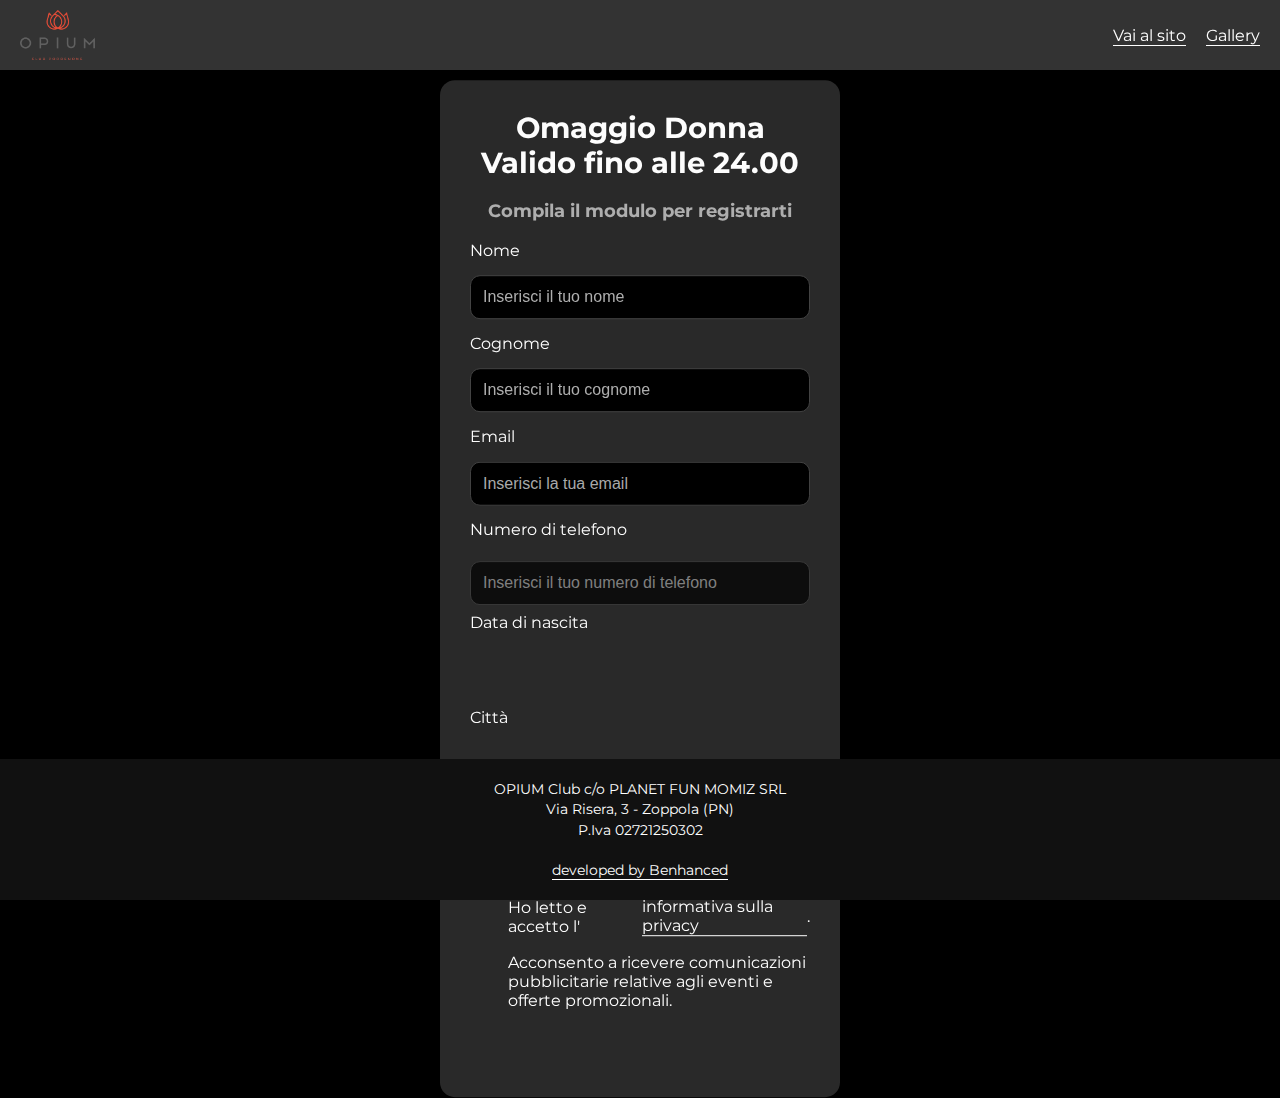
<file: index.html>
<!DOCTYPE html>
<html lang="it">
<head>
  <meta charset="UTF-8" />
  <meta name="viewport" content="width=device-width, initial-scale=1.0" />
  <title>Form Evento</title>
  <link rel="stylesheet" href="style.css" />
  <script src="https://cdnjs.cloudflare.com/ajax/libs/gsap/3.12.2/gsap.min.js"></script>
  <link href="https://fonts.googleapis.com/css2?family=Montserrat:wght@400;700&display=swap" rel="stylesheet" />
  <script src="animato.js"></script>
  <script src="script.js" defer></script>
</head>
<body>
  <!-- NAVBAR -->
  <nav class="navbar">
    <div class="logo">
      <img src="003.png" alt="Logo" />
    </div>
    <div class="hamburger-menu" onclick="toggleMenu()">
      <span></span>
      <span></span>
      <span></span>
    </div>
    <ul class="nav-links">
      <li><a href="https://www.opiumpordenone.com">Vai al sito</a></li>
      <li><a href="http://www.opiumpordenone.com/foto/">Gallery</a></li>
    </ul>
  </nav>

  <!-- FORM CONTAINER -->
  <div id="containerForm" class="form-container">
    <h2>Omaggio Donna<br>Valido fino alle 24.00</h2>
    <h3>Compila il modulo per registrarti</h3>

    <form id="formEvent" action="save_form.php" method="POST">
      <label for="nome">Nome</label>
      <input type="text" id="nome" name="nome" placeholder="Inserisci il tuo nome" required />

      <label for="cognome">Cognome</label>
      <input type="text" id="cognome" name="cognome" placeholder="Inserisci il tuo cognome" required />

      <label for="email">Email</label>
      <input type="email" id="email" name="email" placeholder="Inserisci la tua email" required />

      <label for="telefono">Numero di telefono</label>
      <input type="tel" id="telefono" name="telefono" placeholder="Inserisci il tuo numero di telefono "  required />

      <label for="data-nascita">Data di nascita</label>
      <input type="date" id="data-nascita" name="data-nascita" required />

      <label for="citta">Città</label>
      <input type="text" id="citta" name="citta" placeholder="Inserisci la tua città" required />

      <label for="evento">Seleziona Evento:</label>
      <select id="evento" name="evento" required>
        <option value="" disabled selected>Seleziona un evento</option>
        <!-- Opzioni aggiunte dinamicamente -->
      </select>

      <label for="consenso" class="checkbox-label">
        <input type="checkbox" id="consenso" name="consenso" required />
        Ho letto e accetto l' <a href="privacy-policy.html" target="_blank">informativa sulla privacy</a>.
      </label>

      <label for="pubblicita" class="checkbox-label">
        <input type="checkbox" id="pubblicita" name="pubblicita" />
        Acconsento a ricevere comunicazioni pubblicitarie relative agli eventi e offerte promozionali.
      </label>

      <button type="submit" id="submitButton">Invia</button>
    </form>
  </div>

  <!-- MESSAGE BOX -->
  <div id="messageBox" style="display: none; font-size: 16px; margin-top: 10px;"></div>

  <!-- FOOTER -->
  <footer class="site-footer">
    <p>
      OPIUM Club c/o PLANET FUN MOMIZ SRL<br>
      Via Risera, 3 - Zoppola (PN)<br>
      P.Iva 02721250302<br><br>
      <a href="https://www.benhanced.it" target="_blank" rel="noopener noreferrer">developed by Benhanced</a>
    </p>
  </footer>

  <!-- MENU SCRIPT -->
  <script>
    function toggleMenu() {
      document.querySelector('.nav-links').classList.toggle('open');
    }
  </script>
</body>
</html>
</file>
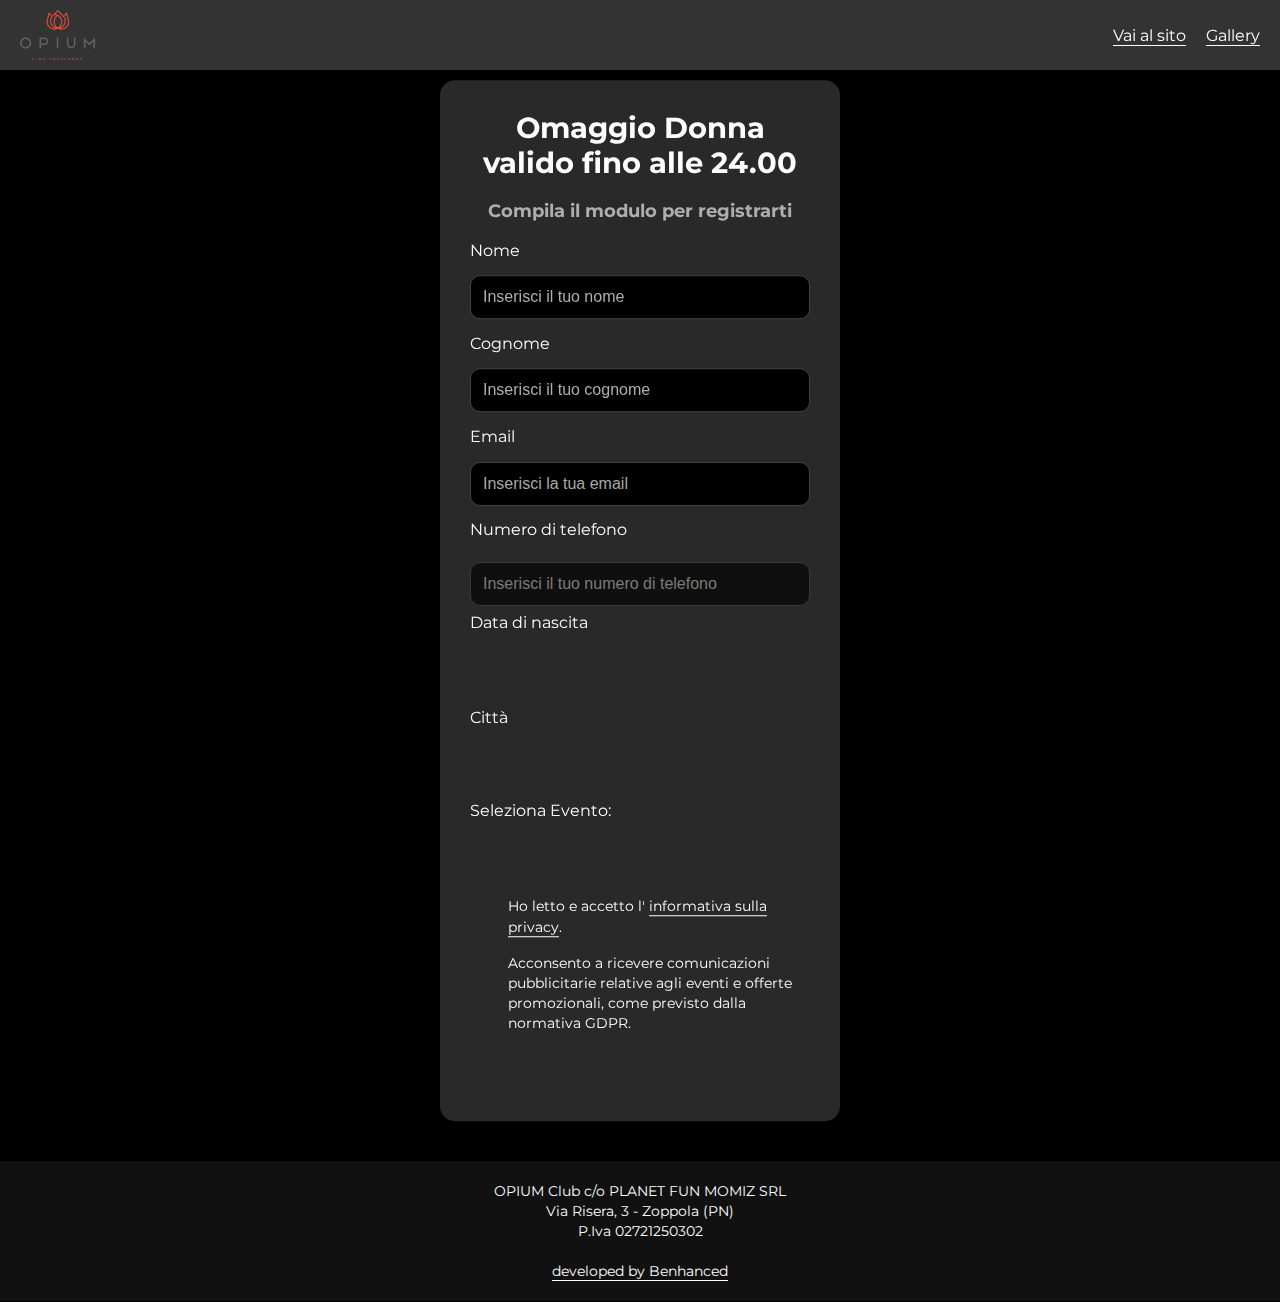
<file: old/index.html>
<!DOCTYPE html>
<html lang="it">
<head>
    <meta charset="UTF-8" />
    <meta name="viewport" content="width=device-width, initial-scale=1.0" />
    <title>Form Evento</title>
    <!-- Foglio di stile principale -->
    <link rel="stylesheet" href="style.css" />

    <!-- Librerie e script aggiuntivi (se necessari) -->
    <script src="https://cdnjs.cloudflare.com/ajax/libs/gsap/3.12.2/gsap.min.js"></script>
    <link
      href="https://fonts.googleapis.com/css2?family=Montserrat:wght@400;700&display=swap"
      rel="stylesheet"
    />
    <script src="animato.js"></script>
    <script src="script.js"></script>
</head>

<body>
    <!-- NAVBAR UNICA -->
    <nav class="navbar">
        <!-- Logo -->
        <div class="logo">
            <img src="003.png" alt="Logo" />
        </div>

        <!-- Icona Hamburger (mostrata su mobile via CSS) -->
        <div class="hamburger-menu" onclick="toggleMenu()">
            <span></span>
            <span></span>
            <span></span>
        </div>

        <!-- Link di navigazione (desktop + mobile) -->
        <ul class="nav-links">
            <li><a href="https://www.opiumpordenone.com">Vai al sito</a></li>
            <li><a href="http://www.opiumpordenone.com/foto/">Gallery</a></li>
        </ul>
    </nav>

    <!-- SEZIONE DEL FORM -->
    <div class="form-container">
        <h2>Omaggio Donna<br>valido fino alle 24.00</h2>
        <h3>Compila il modulo per registrarti</h3>

        <form id="formEvent">
            <label for="nome">Nome</label>
            <input type="text" id="nome" name="nome" placeholder="Inserisci il tuo nome" required />

            <label for="cognome">Cognome</label>
            <input type="text" id="cognome" name="cognome" placeholder="Inserisci il tuo cognome" required />

            <label for="email">Email</label>
            <input type="email" id="email" name="email" placeholder="Inserisci la tua email" required />

            <label for="telefono">Numero di telefono</label>
            <input type="tel" id="telefono" name="telefono" placeholder="Inserisci il tuo numero di telefono" pattern="[0-9]{10}" required />

            <label for="data-nascita">Data di nascita</label>
            <input type="date" id="data-nascita" name="data-nascita" required />

            <label for="citta">Città</label>
            <input type="text" id="citta" name="citta" placeholder="Inserisci la tua città" required />

            <label for="evento">Seleziona Evento:</label>
            <select id="evento" name="evento" required>
                <option value="" disabled selected>Seleziona un evento</option>
                <!-- Opzioni evento dinamiche o statiche -->
            </select>

            <label for="consenso">
                <input type="checkbox" id="consenso" name="consenso" required />
                <p>Ho letto e accetto l'
                    <a href="privacy-policy.html" target="_blank">informativa sulla privacy</a>.
                </p>
            </label>

            <label for="pubblicita">
                <input type="checkbox" id="pubblicita" name="pubblicita" required />
                <p>Acconsento a ricevere comunicazioni pubblicitarie relative agli eventi e offerte promozionali, come previsto dalla normativa GDPR.</p>
            </label>

            <button type="submit" id="submitButton">Invia</button>
        </form>

        <!-- Elemento per messaggi (es. errori) -->
       <div id="messageBox" style="display: none; font-size: 16px; margin-top: 10px;"></div>

        <!-- Messaggio di ringraziamento -->
        <div id="thankYouMessage" style="display: none;">
            <h2>Grazie per esserti registrato!</h2>
            <p>Ti aspettiamo all'evento!</p>
        </div>
    </div>

    <!-- Footer -->
<!-- Footer -->
<footer class="site-footer">
    <p>
      OPIUM Club c/o PLANET FUN MOMIZ SRL<br>
      Via Risera, 3 - Zoppola (PN)<br>
      P.Iva 02721250302<br><br>
      <a href="https://www.benhanced.it" target="_blank" rel="noopener noreferrer">
        developed by Benhanced
      </a>
    </p>
  </footer>

    <!-- Script per toggle menu (facoltativo se già incluso in script.js) -->
    <script>
      function toggleMenu() {
        document.querySelector('.nav-links').classList.toggle('open');
      }
    </script>
    
</body>

</html>
</file>
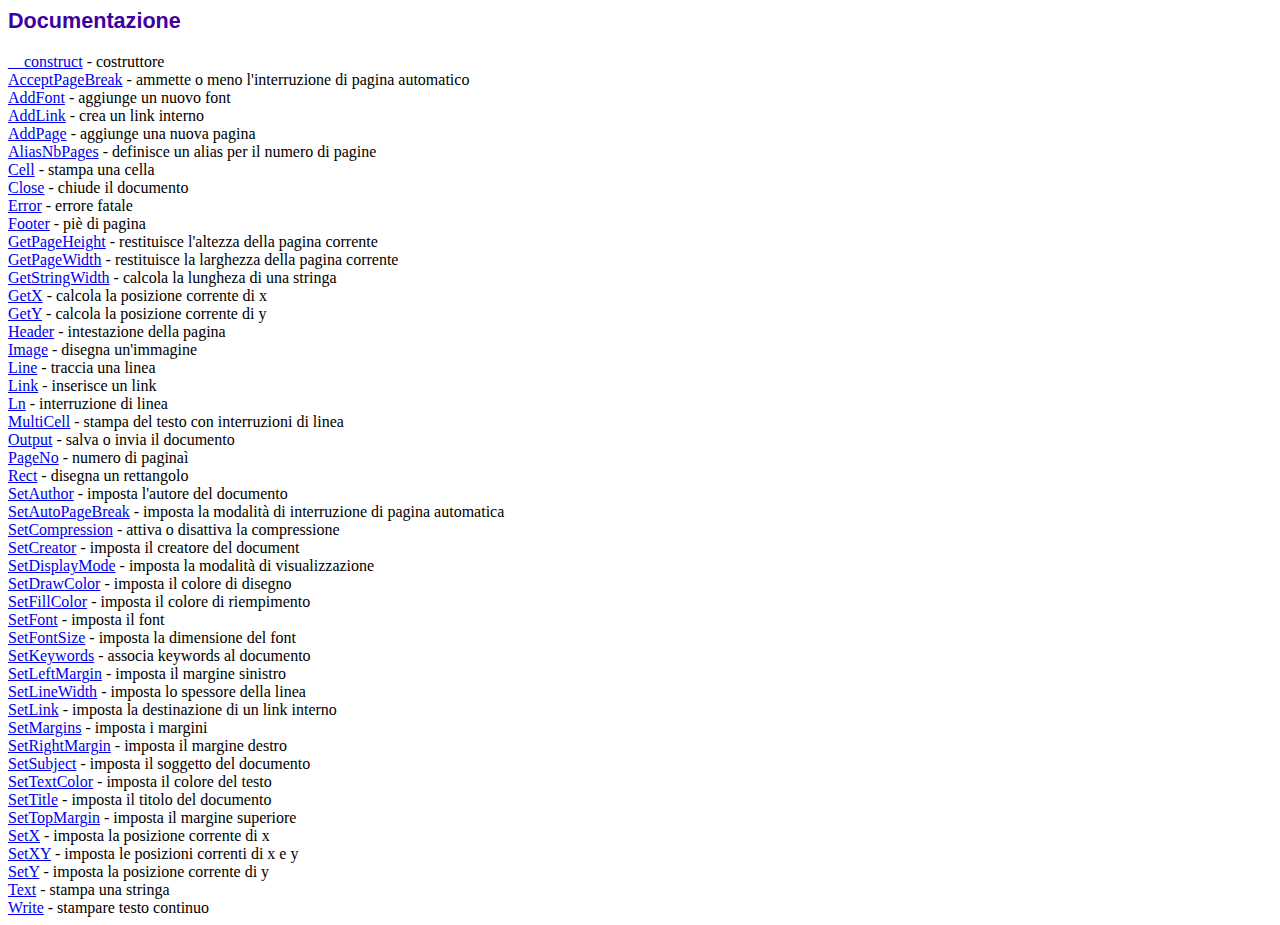
<file: fpdf/doc/index.htm>
<!DOCTYPE html PUBLIC "-//W3C//DTD HTML 4.01 Transitional//EN">
<html>
<head>
<meta http-equiv="Content-Type" content="text/html; charset=UTF-8">
<title>Documentazione</title>
<link type="text/css" rel="stylesheet" href="../fpdf.css">
</head>
<body>
<h1>Documentazione</h1>
<a href="__construct.htm">__construct</a> - costruttore<br>
<a href="acceptpagebreak.htm">AcceptPageBreak</a> - ammette o meno l'interruzione di pagina automatico<br>
<a href="addfont.htm">AddFont</a> - aggiunge un nuovo font<br>
<a href="addlink.htm">AddLink</a> - crea un link interno<br>
<a href="addpage.htm">AddPage</a> - aggiunge una nuova pagina<br>
<a href="aliasnbpages.htm">AliasNbPages</a> - definisce un alias per il numero di pagine<br>
<a href="cell.htm">Cell</a> - stampa una cella<br>
<a href="close.htm">Close</a> - chiude il documento<br>
<a href="error.htm">Error</a> - errore fatale<br>
<a href="footer.htm">Footer</a> - piè di pagina<br>
<a href="getpageheight.htm">GetPageHeight</a> - restituisce l'altezza della pagina corrente<br>
<a href="getpagewidth.htm">GetPageWidth</a> - restituisce la larghezza della pagina corrente<br>
<a href="getstringwidth.htm">GetStringWidth</a> - calcola la lungheza di una stringa<br>
<a href="getx.htm">GetX</a> - calcola la posizione corrente di x<br>
<a href="gety.htm">GetY</a> - calcola la posizione corrente di y<br>
<a href="header.htm">Header</a> - intestazione della pagina<br>
<a href="image.htm">Image</a> - disegna un'immagine<br>
<a href="line.htm">Line</a> - traccia una linea<br>
<a href="link.htm">Link</a> - inserisce un link<br>
<a href="ln.htm">Ln</a> - interruzione di linea<br>
<a href="multicell.htm">MultiCell</a> - stampa del testo con interruzioni di linea<br>
<a href="output.htm">Output</a> - salva o invia il documento<br>
<a href="pageno.htm">PageNo</a> - numero di paginaì<br>
<a href="rect.htm">Rect</a> - disegna un rettangolo<br>
<a href="setauthor.htm">SetAuthor</a> - imposta l'autore del documento<br>
<a href="setautopagebreak.htm">SetAutoPageBreak</a> - imposta la modalità di interruzione di pagina automatica<br>
<a href="setcompression.htm">SetCompression</a> - attiva o disattiva la compressione<br>
<a href="setcreator.htm">SetCreator</a> - imposta il creatore del document<br>
<a href="setdisplaymode.htm">SetDisplayMode</a> - imposta la modalità di visualizzazione<br>
<a href="setdrawcolor.htm">SetDrawColor</a> - imposta il colore di disegno<br>
<a href="setfillcolor.htm">SetFillColor</a> - imposta il colore di riempimento<br>
<a href="setfont.htm">SetFont</a> - imposta il font<br>
<a href="setfontsize.htm">SetFontSize</a> - imposta la dimensione del font<br>
<a href="setkeywords.htm">SetKeywords</a> - associa keywords al documento<br>
<a href="setleftmargin.htm">SetLeftMargin</a> - imposta il margine sinistro<br>
<a href="setlinewidth.htm">SetLineWidth</a> - imposta lo spessore della linea<br>
<a href="setlink.htm">SetLink</a> - imposta la destinazione di un link interno<br>
<a href="setmargins.htm">SetMargins</a> - imposta i margini<br>
<a href="setrightmargin.htm">SetRightMargin</a> - imposta il margine destro<br>
<a href="setsubject.htm">SetSubject</a> - imposta il soggetto del documento<br>
<a href="settextcolor.htm">SetTextColor</a> - imposta il colore del testo<br>
<a href="settitle.htm">SetTitle</a> - imposta il titolo del documento<br>
<a href="settopmargin.htm">SetTopMargin</a> - imposta il margine superiore<br>
<a href="setx.htm">SetX</a> - imposta la posizione corrente di x<br>
<a href="setxy.htm">SetXY</a> - imposta le posizioni correnti di x e y<br>
<a href="sety.htm">SetY</a> - imposta la posizione corrente di y<br>
<a href="text.htm">Text</a> - stampa una stringa<br>
<a href="write.htm">Write</a> - stampare testo continuo<br>
</body>
</html>
</file>
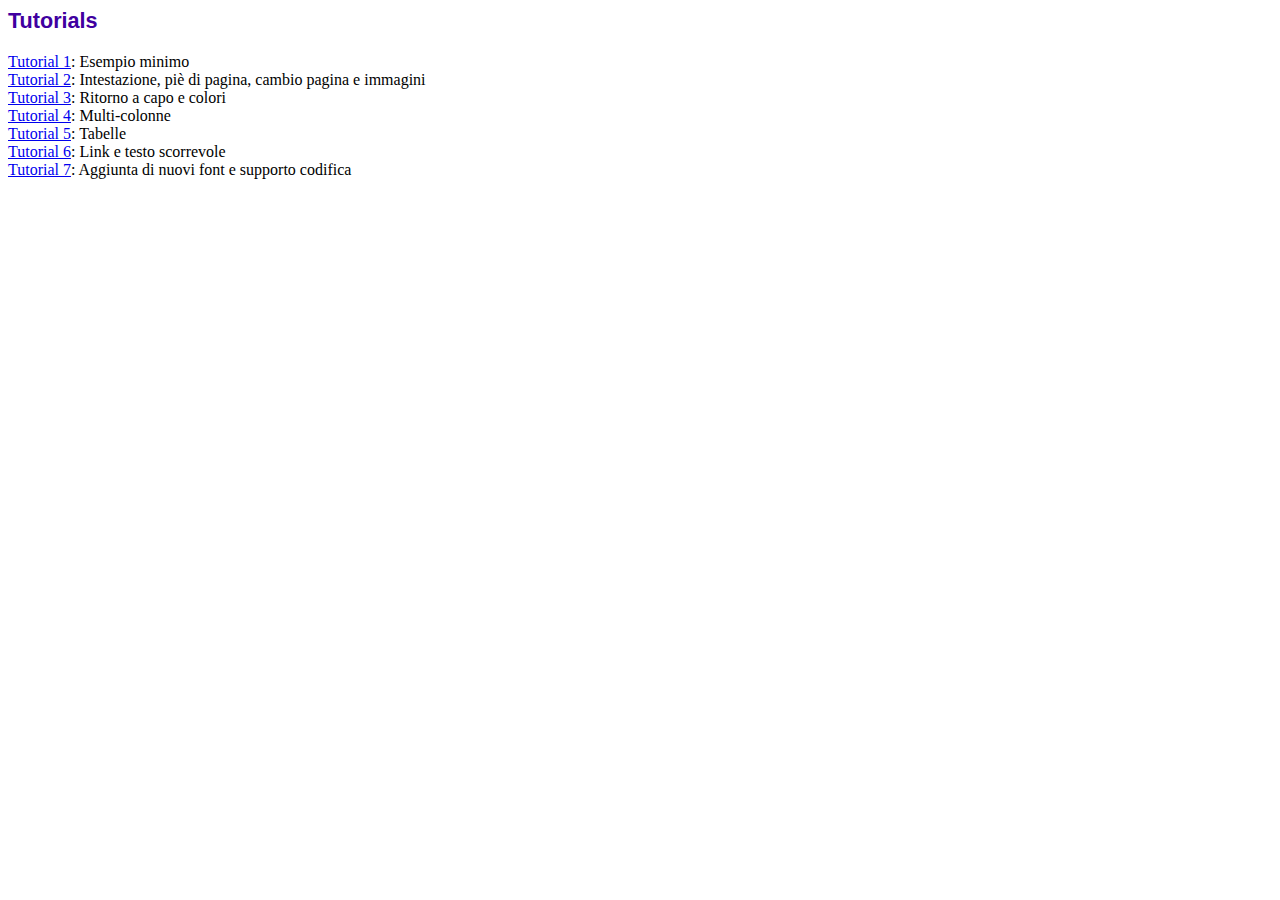
<file: fpdf/tutorial/index.htm>
<!DOCTYPE html PUBLIC "-//W3C//DTD HTML 4.01 Transitional//EN">
<html>
<head>
<meta http-equiv="Content-Type" content="text/html; charset=UTF-8">
<title>Tutorials</title>
<link type="text/css" rel="stylesheet" href="../fpdf.css">
</head>
<body>
<h1>Tutorials</h1>
<ul style="list-style-type:none; margin-left:0; padding-left:0">
<li><a href="tuto1.htm">Tutorial 1</a>: Esempio minimo</li>
<li><a href="tuto2.htm">Tutorial 2</a>: Intestazione, piè di pagina, cambio pagina e immagini</li>
<li><a href="tuto3.htm">Tutorial 3</a>: Ritorno a capo e colori</li>
<li><a href="tuto4.htm">Tutorial 4</a>: Multi-colonne</li>
<li><a href="tuto5.htm">Tutorial 5</a>: Tabelle</li>
<li><a href="tuto6.htm">Tutorial 6</a>: Link e testo scorrevole</li>
<li><a href="tuto7.htm">Tutorial 7</a>: Aggiunta di nuovi font e supporto codifica</li>
</ul>
</body>
</html>
</file>
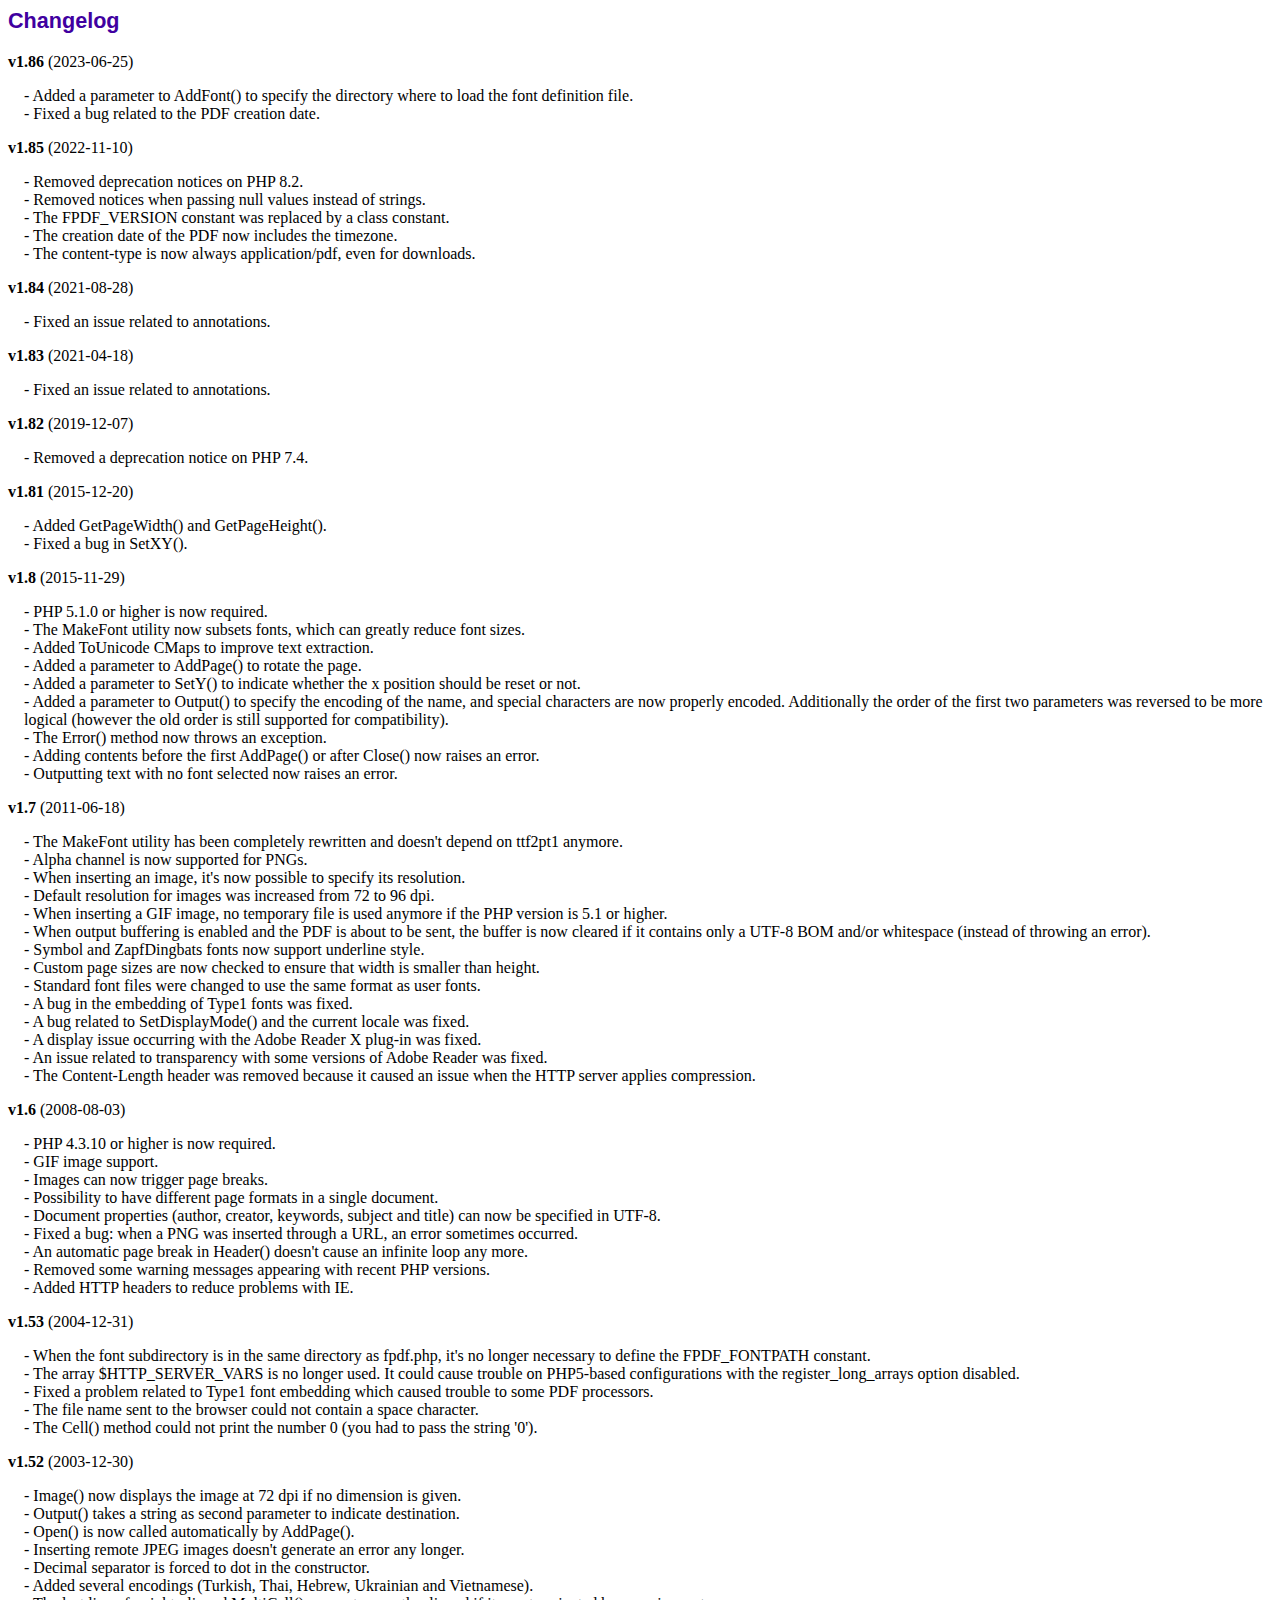
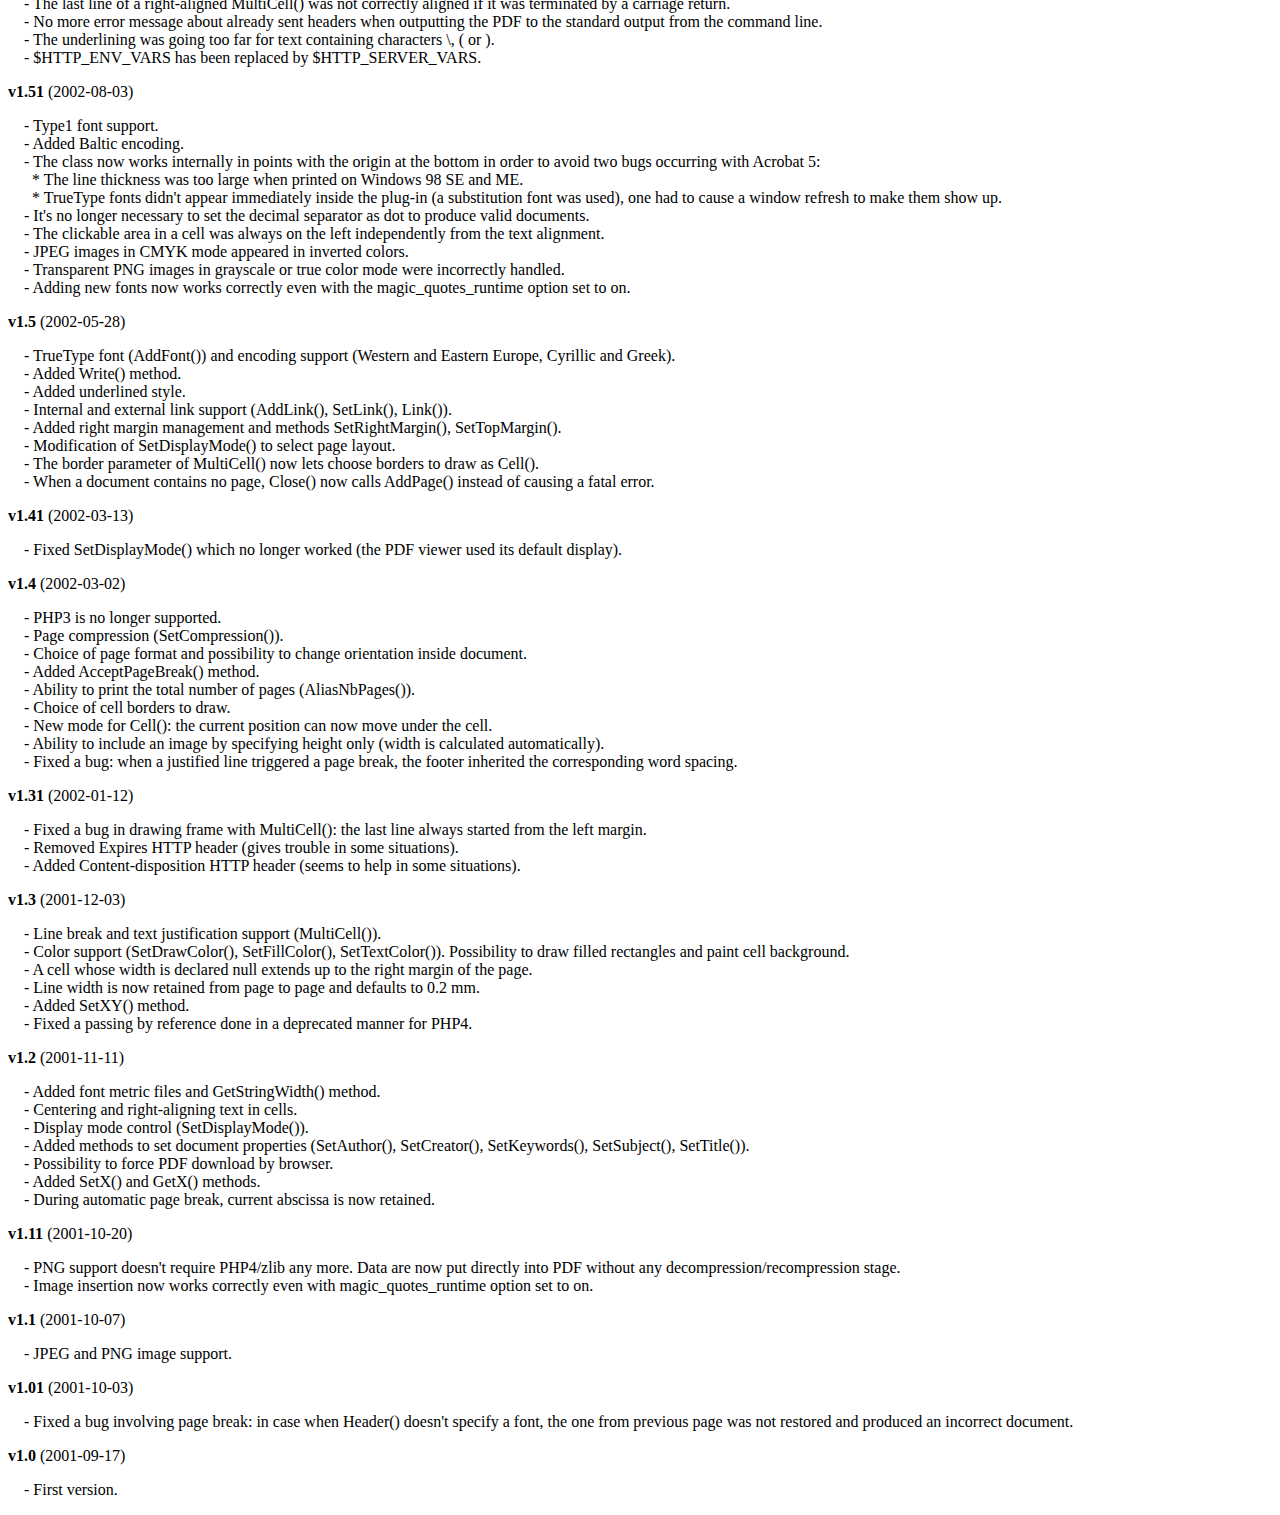
<file: fpdf/changelog.htm>
<!DOCTYPE html PUBLIC "-//W3C//DTD HTML 4.01 Transitional//EN">
<html>
<head>
<meta http-equiv="Content-Type" content="text/html; charset=UTF-8">
<title>Changelog</title>
<link type="text/css" rel="stylesheet" href="fpdf.css">
<style type="text/css">
dd {margin:1em 0 1em 1em}
</style>
</head>
<body>
<h1>Changelog</h1>
<dl>
<dt><strong>v1.86</strong> (2023-06-25)</dt>
<dd>
- Added a parameter to AddFont() to specify the directory where to load the font definition file.<br>
- Fixed a bug related to the PDF creation date.<br>
</dd>
<dt><strong>v1.85</strong> (2022-11-10)</dt>
<dd>
- Removed deprecation notices on PHP 8.2.<br>
- Removed notices when passing null values instead of strings.<br>
- The FPDF_VERSION constant was replaced by a class constant.<br>
- The creation date of the PDF now includes the timezone.<br>
- The content-type is now always application/pdf, even for downloads.<br>
</dd>
<dt><strong>v1.84</strong> (2021-08-28)</dt>
<dd>
- Fixed an issue related to annotations.<br>
</dd>
<dt><strong>v1.83</strong> (2021-04-18)</dt>
<dd>
- Fixed an issue related to annotations.<br>
</dd>
<dt><strong>v1.82</strong> (2019-12-07)</dt>
<dd>
- Removed a deprecation notice on PHP 7.4.<br>
</dd>
<dt><strong>v1.81</strong> (2015-12-20)</dt>
<dd>
- Added GetPageWidth() and GetPageHeight().<br>
- Fixed a bug in SetXY().<br>
</dd>
<dt><strong>v1.8</strong> (2015-11-29)</dt>
<dd>
- PHP 5.1.0 or higher is now required.<br>
- The MakeFont utility now subsets fonts, which can greatly reduce font sizes.<br>
- Added ToUnicode CMaps to improve text extraction.<br>
- Added a parameter to AddPage() to rotate the page.<br>
- Added a parameter to SetY() to indicate whether the x position should be reset or not.<br>
- Added a parameter to Output() to specify the encoding of the name, and special characters are now properly encoded. Additionally the order of the first two parameters was reversed to be more logical (however the old order is still supported for compatibility).<br>
- The Error() method now throws an exception.<br>
- Adding contents before the first AddPage() or after Close() now raises an error.<br>
- Outputting text with no font selected now raises an error.<br>
</dd>
<dt><strong>v1.7</strong> (2011-06-18)</dt>
<dd>
- The MakeFont utility has been completely rewritten and doesn't depend on ttf2pt1 anymore.<br>
- Alpha channel is now supported for PNGs.<br>
- When inserting an image, it's now possible to specify its resolution.<br>
- Default resolution for images was increased from 72 to 96 dpi.<br>
- When inserting a GIF image, no temporary file is used anymore if the PHP version is 5.1 or higher.<br>
- When output buffering is enabled and the PDF is about to be sent, the buffer is now cleared if it contains only a UTF-8 BOM and/or whitespace (instead of throwing an error).<br>
- Symbol and ZapfDingbats fonts now support underline style.<br>
- Custom page sizes are now checked to ensure that width is smaller than height.<br>
- Standard font files were changed to use the same format as user fonts.<br>
- A bug in the embedding of Type1 fonts was fixed.<br>
- A bug related to SetDisplayMode() and the current locale was fixed.<br>
- A display issue occurring with the Adobe Reader X plug-in was fixed.<br>
- An issue related to transparency with some versions of Adobe Reader was fixed.<br>
- The Content-Length header was removed because it caused an issue when the HTTP server applies compression.<br>
</dd>
<dt><strong>v1.6</strong> (2008-08-03)</dt>
<dd>
- PHP 4.3.10 or higher is now required.<br>
- GIF image support.<br>
- Images can now trigger page breaks.<br>
- Possibility to have different page formats in a single document.<br>
- Document properties (author, creator, keywords, subject and title) can now be specified in UTF-8.<br>
- Fixed a bug: when a PNG was inserted through a URL, an error sometimes occurred.<br>
- An automatic page break in Header() doesn't cause an infinite loop any more.<br>
- Removed some warning messages appearing with recent PHP versions.<br>
- Added HTTP headers to reduce problems with IE.<br>
</dd>
<dt><strong>v1.53</strong> (2004-12-31)</dt>
<dd>
- When the font subdirectory is in the same directory as fpdf.php, it's no longer necessary to define the FPDF_FONTPATH constant.<br>
- The array $HTTP_SERVER_VARS is no longer used. It could cause trouble on PHP5-based configurations with the register_long_arrays option disabled.<br>
- Fixed a problem related to Type1 font embedding which caused trouble to some PDF processors.<br>
- The file name sent to the browser could not contain a space character.<br>
- The Cell() method could not print the number 0 (you had to pass the string '0').<br>
</dd>
<dt><strong>v1.52</strong> (2003-12-30)</dt>
<dd>
- Image() now displays the image at 72 dpi if no dimension is given.<br>
- Output() takes a string as second parameter to indicate destination.<br>
- Open() is now called automatically by AddPage().<br>
- Inserting remote JPEG images doesn't generate an error any longer.<br>
- Decimal separator is forced to dot in the constructor.<br>
- Added several encodings (Turkish, Thai, Hebrew, Ukrainian and Vietnamese).<br>
- The last line of a right-aligned MultiCell() was not correctly aligned if it was terminated by a carriage return.<br>
- No more error message about already sent headers when outputting the PDF to the standard output from the command line.<br>
- The underlining was going too far for text containing characters \, ( or ).<br>
- $HTTP_ENV_VARS has been replaced by $HTTP_SERVER_VARS.<br>
</dd>
<dt><strong>v1.51</strong> (2002-08-03)</dt>
<dd>
- Type1 font support.<br>
- Added Baltic encoding.<br>
- The class now works internally in points with the origin at the bottom in order to avoid two bugs occurring with Acrobat 5:<br>&nbsp;&nbsp;* The line thickness was too large when printed on Windows 98 SE and ME.<br>&nbsp;&nbsp;* TrueType fonts didn't appear immediately inside the plug-in (a substitution font was used), one had to cause a window refresh to make them show up.<br>
- It's no longer necessary to set the decimal separator as dot to produce valid documents.<br>
- The clickable area in a cell was always on the left independently from the text alignment.<br>
- JPEG images in CMYK mode appeared in inverted colors.<br>
- Transparent PNG images in grayscale or true color mode were incorrectly handled.<br>
- Adding new fonts now works correctly even with the magic_quotes_runtime option set to on.<br>
</dd>
<dt><strong>v1.5</strong> (2002-05-28)</dt>
<dd>
- TrueType font (AddFont()) and encoding support (Western and Eastern Europe, Cyrillic and Greek).<br>
- Added Write() method.<br>
- Added underlined style.<br>
- Internal and external link support (AddLink(), SetLink(), Link()).<br>
- Added right margin management and methods SetRightMargin(), SetTopMargin().<br>
- Modification of SetDisplayMode() to select page layout.<br>
- The border parameter of MultiCell() now lets choose borders to draw as Cell().<br>
- When a document contains no page, Close() now calls AddPage() instead of causing a fatal error.<br>
</dd>
<dt><strong>v1.41</strong> (2002-03-13)</dt>
<dd>
- Fixed SetDisplayMode() which no longer worked (the PDF viewer used its default display).<br>
</dd>
<dt><strong>v1.4</strong> (2002-03-02)</dt>
<dd>
- PHP3 is no longer supported.<br>
- Page compression (SetCompression()).<br>
- Choice of page format and possibility to change orientation inside document.<br>
- Added AcceptPageBreak() method.<br>
- Ability to print the total number of pages (AliasNbPages()).<br>
- Choice of cell borders to draw.<br>
- New mode for Cell(): the current position can now move under the cell.<br>
- Ability to include an image by specifying height only (width is calculated automatically).<br>
- Fixed a bug: when a justified line triggered a page break, the footer inherited the corresponding word spacing.<br>
</dd>
<dt><strong>v1.31</strong> (2002-01-12)</dt>
<dd>
- Fixed a bug in drawing frame with MultiCell(): the last line always started from the left margin.<br>
- Removed Expires HTTP header (gives trouble in some situations).<br>
- Added Content-disposition HTTP header (seems to help in some situations).<br>
</dd>
<dt><strong>v1.3</strong> (2001-12-03)</dt>
<dd>
- Line break and text justification support (MultiCell()).<br>
- Color support (SetDrawColor(), SetFillColor(), SetTextColor()). Possibility to draw filled rectangles and paint cell background.<br>
- A cell whose width is declared null extends up to the right margin of the page.<br>
- Line width is now retained from page to page and defaults to 0.2 mm.<br>
- Added SetXY() method.<br>
- Fixed a passing by reference done in a deprecated manner for PHP4.<br>
</dd>
<dt><strong>v1.2</strong> (2001-11-11)</dt>
<dd>
- Added font metric files and GetStringWidth() method.<br>
- Centering and right-aligning text in cells.<br>
- Display mode control (SetDisplayMode()).<br>
- Added methods to set document properties (SetAuthor(), SetCreator(), SetKeywords(), SetSubject(), SetTitle()).<br>
- Possibility to force PDF download by browser.<br>
- Added SetX() and GetX() methods.<br>
- During automatic page break, current abscissa is now retained.<br>
</dd>
<dt><strong>v1.11</strong> (2001-10-20)</dt>
<dd>
- PNG support doesn't require PHP4/zlib any more. Data are now put directly into PDF without any decompression/recompression stage.<br>
- Image insertion now works correctly even with magic_quotes_runtime option set to on.<br>
</dd>
<dt><strong>v1.1</strong> (2001-10-07)</dt>
<dd>
- JPEG and PNG image support.<br>
</dd>
<dt><strong>v1.01</strong> (2001-10-03)</dt>
<dd>
- Fixed a bug involving page break: in case when Header() doesn't specify a font, the one from previous page was not restored and produced an incorrect document.<br>
</dd>
<dt><strong>v1.0</strong> (2001-09-17)</dt>
<dd>
- First version.<br>
</dd>
</dl>
</body>
</html>
</file>
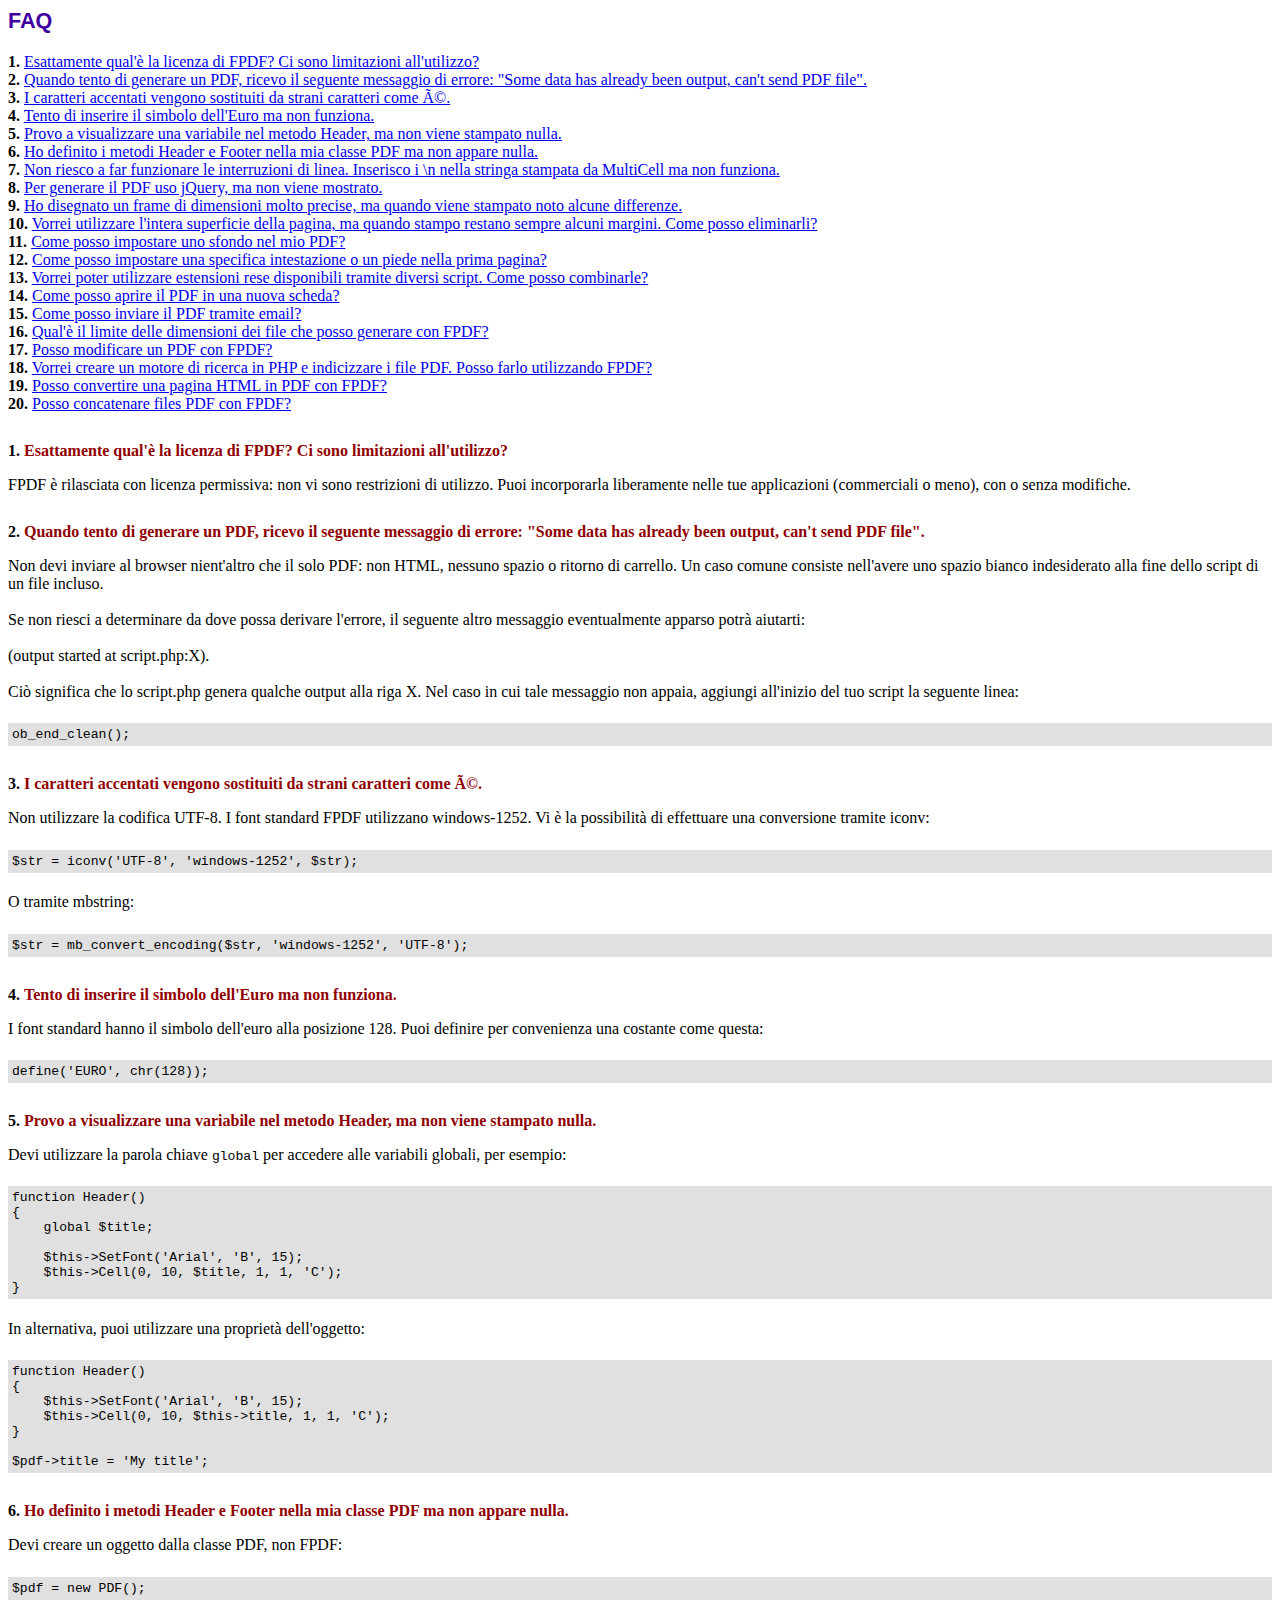
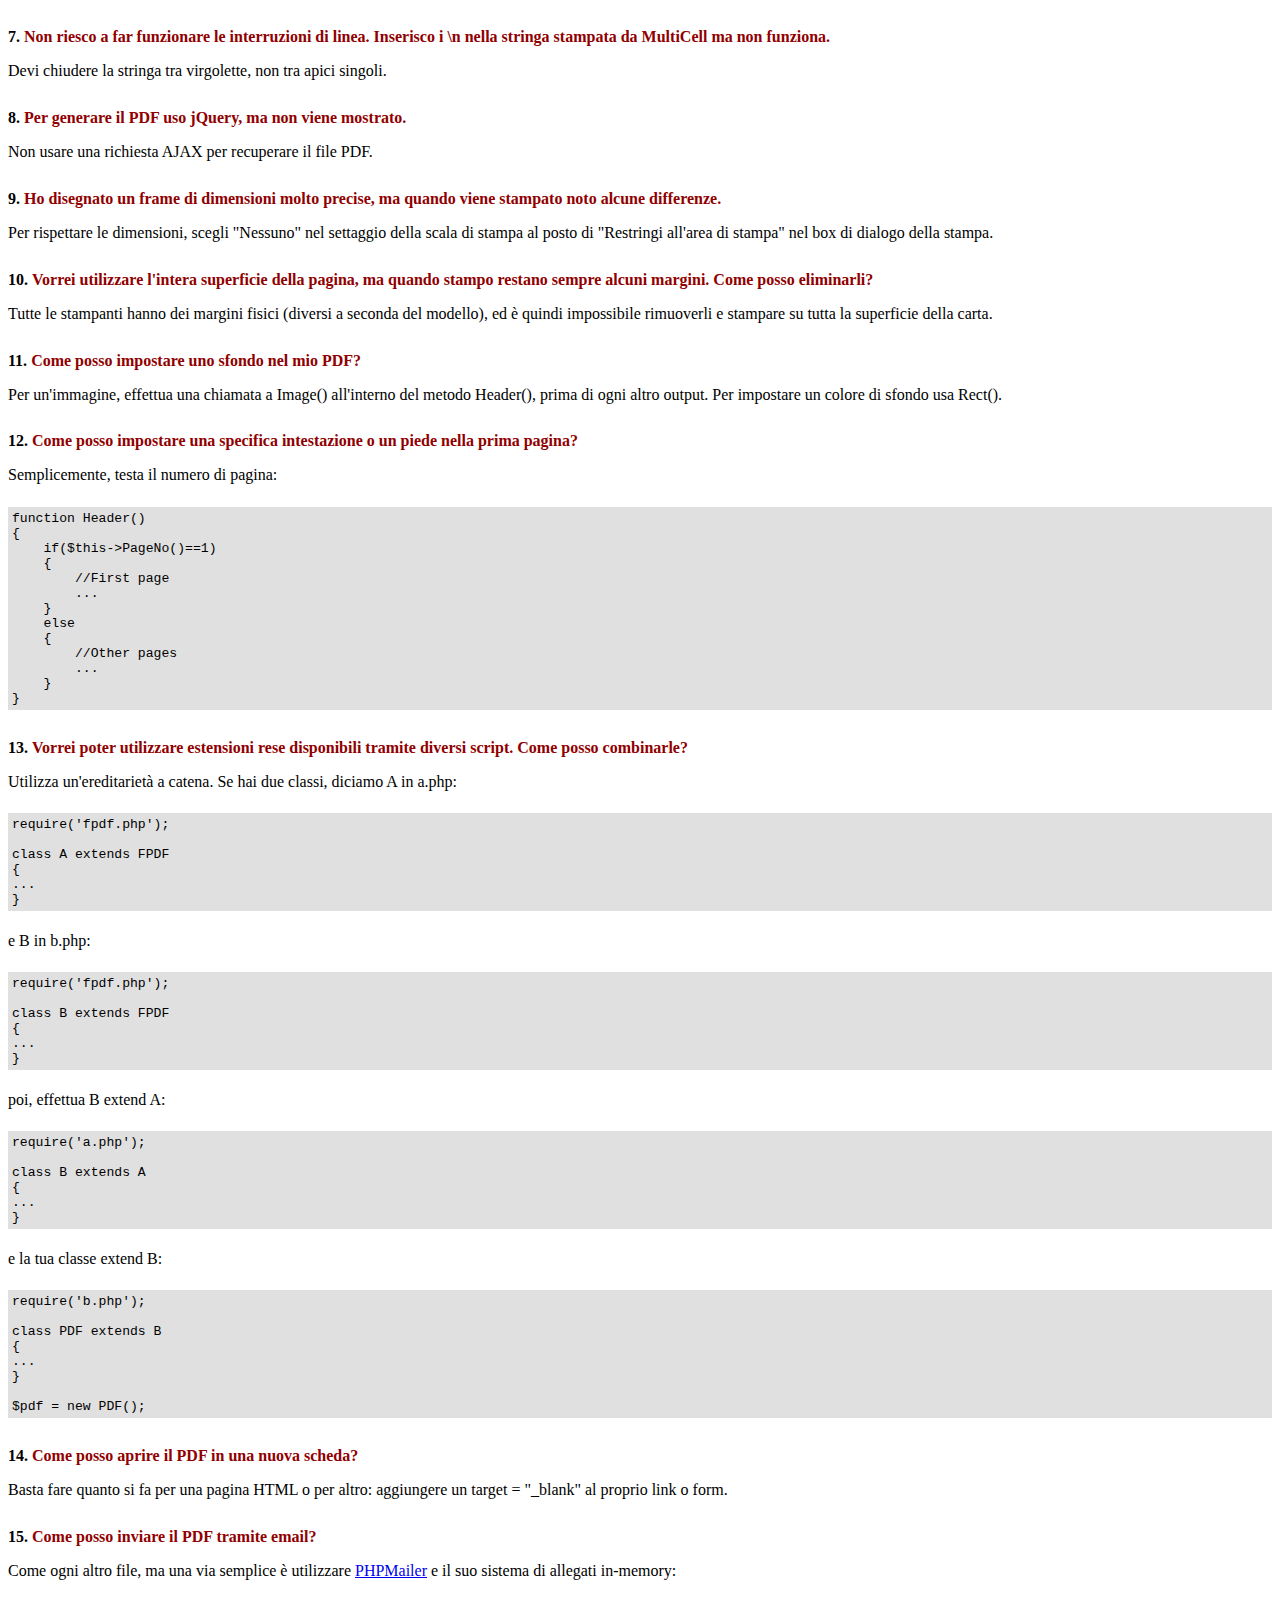
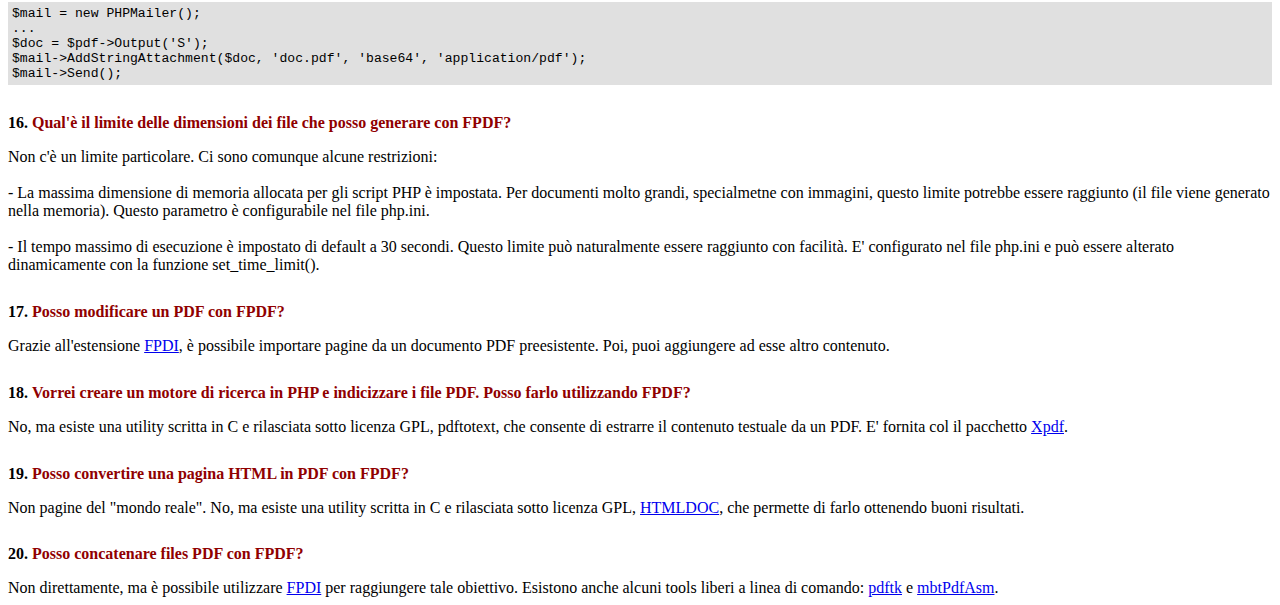
<file: fpdf/FAQ.htm>
<!DOCTYPE html PUBLIC "-//W3C//DTD HTML 4.01 Transitional//EN">
<html>
<head>
<meta http-equiv="Content-Type" content="text/html; charset=UTF-8">
<title>FAQ</title>
<link type="text/css" rel="stylesheet" href="fpdf.css">
<style type="text/css">
ul {list-style-type:none; margin:0; padding:0}
ul#answers li {margin-top:1.8em}
.question {font-weight:bold; color:#900000}
</style>
</head>
<body>
<h1>FAQ</h1>
<ul>
<li><b>1.</b> <a href='#q1'>Esattamente qual'è la licenza di FPDF? Ci sono limitazioni all'utilizzo?</a></li>
<li><b>2.</b> <a href='#q2'>Quando tento di generare un PDF, ricevo il seguente messaggio di errore: "Some data has already been output, can't send PDF file".</a></li>
<li><b>3.</b> <a href='#q3'>I caratteri accentati vengono sostituiti da strani caratteri come Ã©.</a></li>
<li><b>4.</b> <a href='#q4'>Tento di inserire il simbolo dell'Euro ma non funziona.</a></li>
<li><b>5.</b> <a href='#q5'>Provo a visualizzare una variabile nel metodo Header, ma non viene stampato nulla.</a></li>
<li><b>6.</b> <a href='#q6'>Ho definito i metodi Header e Footer nella mia classe PDF ma non appare nulla.</a></li>
<li><b>7.</b> <a href='#q7'>Non riesco a far funzionare le interruzioni di linea. Inserisco i \n nella stringa stampata da MultiCell ma non funziona.</a></li>
<li><b>8.</b> <a href='#q8'>Per generare il PDF uso jQuery, ma non viene mostrato.</a></li>
<li><b>9.</b> <a href='#q9'>Ho disegnato un frame di dimensioni molto precise, ma quando viene stampato noto alcune differenze.</a></li>
<li><b>10.</b> <a href='#q10'>Vorrei utilizzare l'intera superficie della pagina, ma quando stampo restano sempre alcuni margini. Come posso eliminarli?</a></li>
<li><b>11.</b> <a href='#q11'>Come posso impostare uno sfondo nel mio PDF?</a></li>
<li><b>12.</b> <a href='#q12'>Come posso impostare una specifica intestazione o un piede nella prima pagina?</a></li>
<li><b>13.</b> <a href='#q13'>Vorrei poter utilizzare estensioni rese disponibili tramite diversi script. Come posso combinarle?</a></li>
<li><b>14.</b> <a href='#q14'>Come posso aprire il PDF in una nuova scheda?</a></li>
<li><b>15.</b> <a href='#q15'>Come posso inviare il PDF tramite email?</a></li>
<li><b>16.</b> <a href='#q16'>Qual'è il limite delle dimensioni dei file che posso generare con FPDF?</a></li>
<li><b>17.</b> <a href='#q17'>Posso modificare un PDF con FPDF?</a></li>
<li><b>18.</b> <a href='#q18'>Vorrei creare un motore di ricerca in PHP e indicizzare i file PDF. Posso farlo utilizzando FPDF?</a></li>
<li><b>19.</b> <a href='#q19'>Posso convertire una pagina HTML in PDF con FPDF?</a></li>
<li><b>20.</b> <a href='#q20'>Posso concatenare files PDF con FPDF?</a></li>
</ul>

<ul id='answers'>
<li id='q1'>
<p><b>1.</b> <span class='question'>Esattamente qual'è la licenza di FPDF? Ci sono limitazioni all'utilizzo?</span></p>
FPDF è rilasciata con licenza permissiva: non vi sono restrizioni di utilizzo. Puoi incorporarla
liberamente nelle tue applicazioni (commerciali o meno), con o senza modifiche.
</li>

<li id='q2'>
<p><b>2.</b> <span class='question'>Quando tento di generare un PDF, ricevo il seguente messaggio di errore: "Some data has already been output, can't send PDF file".</span></p>
Non devi inviare al browser nient'altro che il solo PDF: non HTML, nessuno spazio o ritorno di carrello. Un
caso comune consiste nell'avere uno spazio bianco indesiderato alla fine dello script di un file incluso.<br>
<br>
Se non riesci a determinare da dove possa derivare l'errore, il seguente altro messaggio eventualmente apparso
potrà aiutarti:<br>
<br>
(output started at script.php:X).<br>
<br>
Ciò significa che lo script.php genera qualche output alla riga X.
Nel caso in cui tale messaggio non appaia, aggiungi all'inizio del tuo script la seguente linea:
<div class="doc-source">
<pre><code>ob_end_clean();</code></pre>
</div>
</li>

<li id='q3'>
<p><b>3.</b> <span class='question'>I caratteri accentati vengono sostituiti da strani caratteri come Ã©.</span></p>
Non utilizzare la codifica UTF-8. I font standard FPDF utilizzano windows-1252.
Vi è la possibilità di effettuare una conversione tramite iconv:
<div class="doc-source">
<pre><code>$str = iconv('UTF-8', 'windows-1252', $str);</code></pre>
</div>
O tramite mbstring:
<div class="doc-source">
<pre><code>$str = mb_convert_encoding($str, 'windows-1252', 'UTF-8');</code></pre>
</div>
</li>

<li id='q4'>
<p><b>4.</b> <span class='question'>Tento di inserire il simbolo dell'Euro ma non funziona.</span></p>
I font standard hanno il simbolo dell'euro alla posizione 128. Puoi definire per convenienza una costante
come questa:
<div class="doc-source">
<pre><code>define('EURO', chr(128));</code></pre>
</div>
</li>

<li id='q5'>
<p><b>5.</b> <span class='question'>Provo a visualizzare una variabile nel metodo Header, ma non viene stampato nulla.</span></p>
Devi utilizzare la parola chiave <code>global</code> per accedere alle variabili globali, per esempio:
<div class="doc-source">
<pre><code>function Header()
{
    global $title;

    $this-&gt;SetFont('Arial', 'B', 15);
    $this-&gt;Cell(0, 10, $title, 1, 1, 'C');
}</code></pre>
</div>
In alternativa, puoi utilizzare una proprietà dell'oggetto:
<div class="doc-source">
<pre><code>function Header()
{
    $this-&gt;SetFont('Arial', 'B', 15);
    $this-&gt;Cell(0, 10, $this-&gt;title, 1, 1, 'C');
}

$pdf-&gt;title = 'My title';</code></pre>
</div>
</li>

<li id='q6'>
<p><b>6.</b> <span class='question'>Ho definito i metodi Header e Footer nella mia classe PDF ma non appare nulla.</span></p>
Devi creare un oggetto dalla classe PDF, non FPDF:
<div class="doc-source">
<pre><code>$pdf = new PDF();</code></pre>
</div>
</li>

<li id='q7'>
<p><b>7.</b> <span class='question'>Non riesco a far funzionare le interruzioni di linea. Inserisco i \n nella stringa stampata da MultiCell ma non funziona.</span></p>
Devi chiudere la stringa tra virgolette, non tra apici singoli.
</li>

<li id='q8'>
<p><b>8.</b> <span class='question'>Per generare il PDF uso jQuery, ma non viene mostrato.</span></p>
Non usare una richiesta AJAX per recuperare il file PDF.
</li>

<li id='q9'>
<p><b>9.</b> <span class='question'>Ho disegnato un frame di dimensioni molto precise, ma quando viene stampato noto alcune differenze.</span></p>
Per rispettare le dimensioni, scegli "Nessuno" nel settaggio della scala di stampa al posto di
"Restringi all'area di stampa" nel box di dialogo della stampa.
</li>

<li id='q10'>
<p><b>10.</b> <span class='question'>Vorrei utilizzare l'intera superficie della pagina, ma quando stampo restano sempre alcuni margini. Come posso eliminarli?</span></p>
Tutte le stampanti hanno dei margini fisici (diversi a seconda del modello), ed è quindi impossibile
rimuoverli e stampare su tutta la superficie della carta.
</li>

<li id='q11'>
<p><b>11.</b> <span class='question'>Come posso impostare uno sfondo nel mio PDF?</span></p>
Per un'immagine, effettua una chiamata a Image() all'interno del metodo Header(), prima di ogni altro
output. Per impostare un colore di sfondo usa Rect().
</li>

<li id='q12'>
<p><b>12.</b> <span class='question'>Come posso impostare una specifica intestazione o un piede nella prima pagina?</span></p>
Semplicemente, testa il numero di pagina:
<div class="doc-source">
<pre><code>function Header()
{
    if($this-&gt;PageNo()==1)
    {
        //First page
        ...
    }
    else
    {
        //Other pages
        ...
    }
}</code></pre>
</div>
</li>

<li id='q13'>
<p><b>13.</b> <span class='question'>Vorrei poter utilizzare estensioni rese disponibili tramite diversi script. Come posso combinarle?</span></p>
Utilizza un'ereditarietà a catena. Se hai due classi, diciamo A in a.php:
<div class="doc-source">
<pre><code>require('fpdf.php');

class A extends FPDF
{
...
}</code></pre>
</div>
e B in b.php:
<div class="doc-source">
<pre><code>require('fpdf.php');

class B extends FPDF
{
...
}</code></pre>
</div>
poi, effettua B extend A:
<div class="doc-source">
<pre><code>require('a.php');

class B extends A
{
...
}</code></pre>
</div>
e la tua classe extend B:
<div class="doc-source">
<pre><code>require('b.php');

class PDF extends B
{
...
}

$pdf = new PDF();</code></pre>
</div>
</li>

<li id='q14'>
<p><b>14.</b> <span class='question'>Come posso aprire il PDF in una nuova scheda?</span></p>
Basta fare quanto si fa per una pagina HTML o per altro: aggiungere un target = "_blank" al proprio link o form.
</li>

<li id='q15'>
<p><b>15.</b> <span class='question'>Come posso inviare il PDF tramite email?</span></p>
Come ogni altro file, ma una via semplice è utilizzare <a href="https://github.com/PHPMailer/PHPMailer" target="_blank">PHPMailer</a>
e il suo sistema di allegati in-memory:
<div class="doc-source">
<pre><code>$mail = new PHPMailer();
...
$doc = $pdf-&gt;Output('S');
$mail-&gt;AddStringAttachment($doc, 'doc.pdf', 'base64', 'application/pdf');
$mail-&gt;Send();</code></pre>
</div>
</li>

<li id='q16'>
<p><b>16.</b> <span class='question'>Qual'è il limite delle dimensioni dei file che posso generare con FPDF?</span></p>
Non c'è un limite particolare. Ci sono comunque alcune restrizioni:
<br>
<br>
- La massima dimensione di memoria allocata per gli script PHP è impostata. Per documenti
molto grandi, specialmetne con immagini, questo limite potrebbe essere raggiunto (il file
viene generato nella memoria). Questo parametro è configurabile nel file php.ini.
<br>
<br>
- Il tempo massimo di esecuzione è impostato di default a 30 secondi. Questo limite può naturalmente
essere raggiunto con facilità. E' configurato nel file php.ini e può essere alterato dinamicamente con
la funzione set_time_limit().
</li>

<li id='q17'>
<p><b>17.</b> <span class='question'>Posso modificare un PDF con FPDF?</span></p>
Grazie all'estensione <a href="https://www.setasign.com/products/fpdi/about/" target="_blank">FPDI</a>,
è possibile importare pagine da un documento PDF preesistente.
Poi, puoi aggiungere ad esse altro contenuto.
</li>

<li id='q18'>
<p><b>18.</b> <span class='question'>Vorrei creare un motore di ricerca in PHP e indicizzare i file PDF. Posso farlo utilizzando FPDF?</span></p>
No, ma esiste una utility scritta in C e rilasciata sotto licenza GPL, pdftotext, che consente di estrarre
il contenuto testuale da un PDF. E' fornita col il pacchetto <a href="https://www.xpdfreader.com" target="_blank">Xpdf</a>.
</li>

<li id='q19'>
<p><b>19.</b> <span class='question'>Posso convertire una pagina HTML in PDF con FPDF?</span></p>
Non pagine del "mondo reale". No, ma esiste una utility scritta in C e rilasciata sotto licenza GPL,
<a href="https://www.msweet.org/htmldoc/" target="_blank">HTMLDOC</a>, che permette di farlo
ottenendo buoni risultati.
</li>

<li id='q20'>
<p><b>20.</b> <span class='question'>Posso concatenare files PDF con FPDF?</span></p>
Non direttamente, ma è possibile utilizzare <a href="https://www.setasign.com/products/fpdi/demos/concatenate-fake/" target="_blank">FPDI</a>
per raggiungere tale obiettivo. Esistono anche alcuni tools liberi a linea di comando:
<a href="https://www.pdflabs.com/tools/pdftk-the-pdf-toolkit/" target="_blank">pdftk</a> e
<a href="http://thierry.schmit.free.fr/spip/spip.php?article15" target="_blank">mbtPdfAsm</a>.
</li>
</ul>
</body>
</html>
</file>
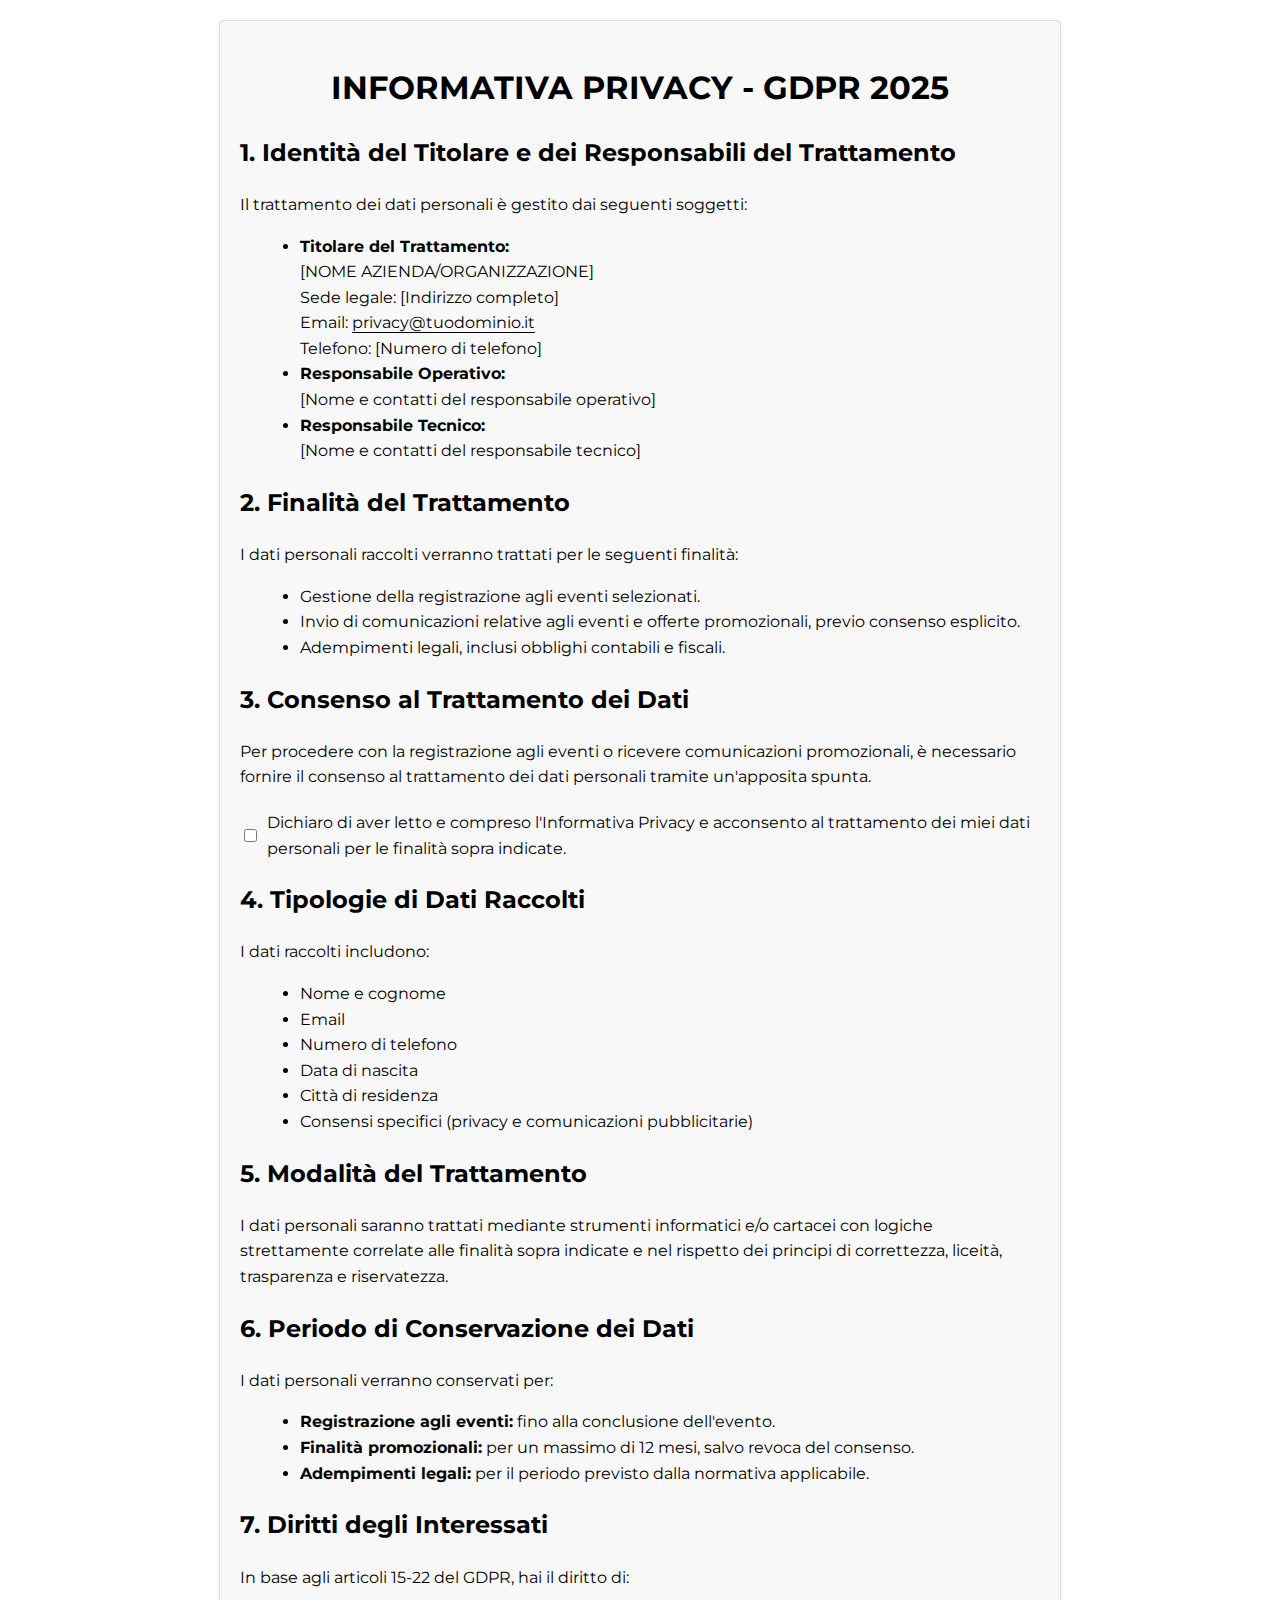
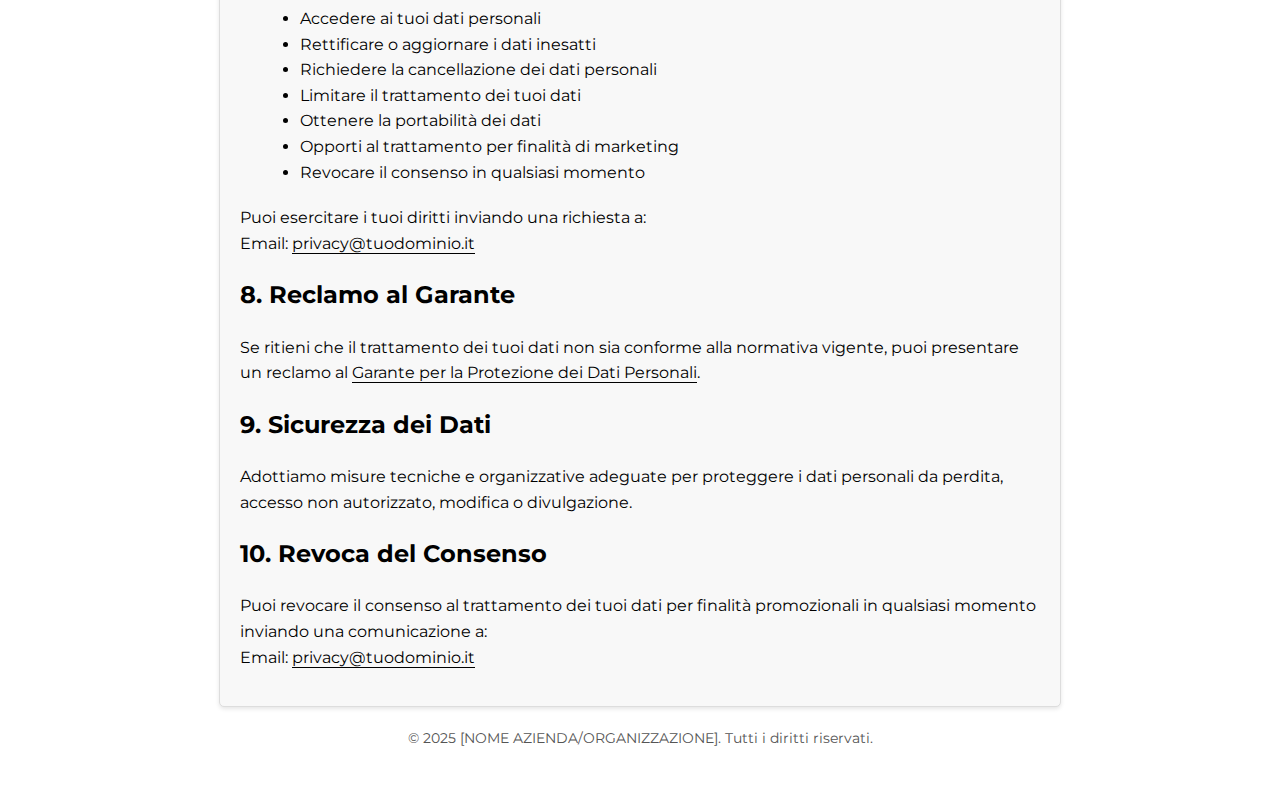
<file: old/privacy-policy.html>
<!DOCTYPE html>
<html lang="it">
<head>
    <meta charset="UTF-8">
    <meta name="viewport" content="width=device-width, initial-scale=1.0">
    <title>Informativa Privacy - GDPR 2025</title>
    <link href="https://fonts.googleapis.com/css2?family=Montserrat:wght@400;700&display=swap" rel="stylesheet">
    <style>
        body {
            font-family: 'Montserrat', Arial, sans-serif;
            line-height: 1.6;
            margin: 0;
            padding: 20px;
            background-color: #fff;
            color: #000;
        }

        h1, h2, h3 {
            color: #000;
        }

        h1 {
            text-align: center;
            margin-bottom: 20px;
            text-transform: uppercase;
        }

        ul {
            margin: 10px 0 20px 20px;
        }

        a {
            color: #000;
            text-decoration: none;
            border-bottom: 1px solid #000;
        }

        a:hover {
            text-decoration: underline;
        }

        .container {
            max-width: 800px;
            margin: 0 auto;
            background-color: #f8f8f8;
            padding: 20px;
            border: 1px solid #ddd;
            border-radius: 5px;
            box-shadow: 0 2px 4px rgba(0, 0, 0, 0.1);
        }

        .footer {
            margin-top: 20px;
            text-align: center;
            font-size: 0.9rem;
            color: #555;
        }

        form label {
            display: flex;
            align-items: center;
            margin-top: 20px;
        }

        input[type="checkbox"] {
            margin-right: 10px;
        }
    </style>
</head>
<body>
    <div class="container">
        <h1>Informativa Privacy - GDPR 2025</h1>

        <h2>1. Identità del Titolare e dei Responsabili del Trattamento</h2>
        <p>
            Il trattamento dei dati personali è gestito dai seguenti soggetti:
        </p>
        <ul>
            <li>
                <strong>Titolare del Trattamento:</strong><br>
                [NOME AZIENDA/ORGANIZZAZIONE]<br>
                Sede legale: [Indirizzo completo]<br>
                Email: <a href="mailto:privacy@tuodominio.it">privacy@tuodominio.it</a><br>
                Telefono: [Numero di telefono]
            </li>
            <li>
                <strong>Responsabile Operativo:</strong><br>
                [Nome e contatti del responsabile operativo]
            </li>
            <li>
                <strong>Responsabile Tecnico:</strong><br>
                [Nome e contatti del responsabile tecnico]
            </li>
        </ul>

        <h2>2. Finalità del Trattamento</h2>
        <p>I dati personali raccolti verranno trattati per le seguenti finalità:</p>
        <ul>
            <li>Gestione della registrazione agli eventi selezionati.</li>
            <li>Invio di comunicazioni relative agli eventi e offerte promozionali, previo consenso esplicito.</li>
            <li>Adempimenti legali, inclusi obblighi contabili e fiscali.</li>
        </ul>

        <h2>3. Consenso al Trattamento dei Dati</h2>
        <p>
            Per procedere con la registrazione agli eventi o ricevere comunicazioni promozionali, è necessario fornire il consenso al trattamento dei dati personali tramite un'apposita spunta. 
        </p>
        <form>
            <label>
                <input type="checkbox" name="consenso" required>
                Dichiaro di aver letto e compreso l'Informativa Privacy e acconsento al trattamento dei miei dati personali per le finalità sopra indicate.
            </label>
        </form>

        <h2>4. Tipologie di Dati Raccolti</h2>
        <p>I dati raccolti includono:</p>
        <ul>
            <li>Nome e cognome</li>
            <li>Email</li>
            <li>Numero di telefono</li>
            <li>Data di nascita</li>
            <li>Città di residenza</li>
            <li>Consensi specifici (privacy e comunicazioni pubblicitarie)</li>
        </ul>

        <h2>5. Modalità del Trattamento</h2>
        <p>
            I dati personali saranno trattati mediante strumenti informatici e/o cartacei con logiche strettamente correlate alle finalità sopra indicate e nel rispetto dei principi di correttezza, liceità, trasparenza e riservatezza.
        </p>

        <h2>6. Periodo di Conservazione dei Dati</h2>
        <p>I dati personali verranno conservati per:</p>
        <ul>
            <li><strong>Registrazione agli eventi:</strong> fino alla conclusione dell'evento.</li>
            <li><strong>Finalità promozionali:</strong> per un massimo di 12 mesi, salvo revoca del consenso.</li>
            <li><strong>Adempimenti legali:</strong> per il periodo previsto dalla normativa applicabile.</li>
        </ul>

        <h2>7. Diritti degli Interessati</h2>
        <p>
            In base agli articoli 15-22 del GDPR, hai il diritto di:
        </p>
        <ul>
            <li>Accedere ai tuoi dati personali</li>
            <li>Rettificare o aggiornare i dati inesatti</li>
            <li>Richiedere la cancellazione dei dati personali</li>
            <li>Limitare il trattamento dei tuoi dati</li>
            <li>Ottenere la portabilità dei dati</li>
            <li>Opporti al trattamento per finalità di marketing</li>
            <li>Revocare il consenso in qualsiasi momento</li>
        </ul>
        <p>
            Puoi esercitare i tuoi diritti inviando una richiesta a:<br>
            Email: <a href="mailto:privacy@tuodominio.it">privacy@tuodominio.it</a>
        </p>

        <h2>8. Reclamo al Garante</h2>
        <p>
            Se ritieni che il trattamento dei tuoi dati non sia conforme alla normativa vigente, puoi presentare un reclamo al 
            <a href="https://www.garanteprivacy.it" target="_blank">Garante per la Protezione dei Dati Personali</a>.
        </p>

        <h2>9. Sicurezza dei Dati</h2>
        <p>
            Adottiamo misure tecniche e organizzative adeguate per proteggere i dati personali da perdita, accesso non autorizzato, modifica o divulgazione.
        </p>

        <h2>10. Revoca del Consenso</h2>
        <p>
            Puoi revocare il consenso al trattamento dei tuoi dati per finalità promozionali in qualsiasi momento inviando una comunicazione a:<br>
            Email: <a href="mailto:privacy@tuodominio.it">privacy@tuodominio.it</a>
        </p>
    </div>

    <div class="footer">
        <p>&copy; 2025 [NOME AZIENDA/ORGANIZZAZIONE]. Tutti i diritti riservati.</p>
    </div>
</body>
</html>
</file>
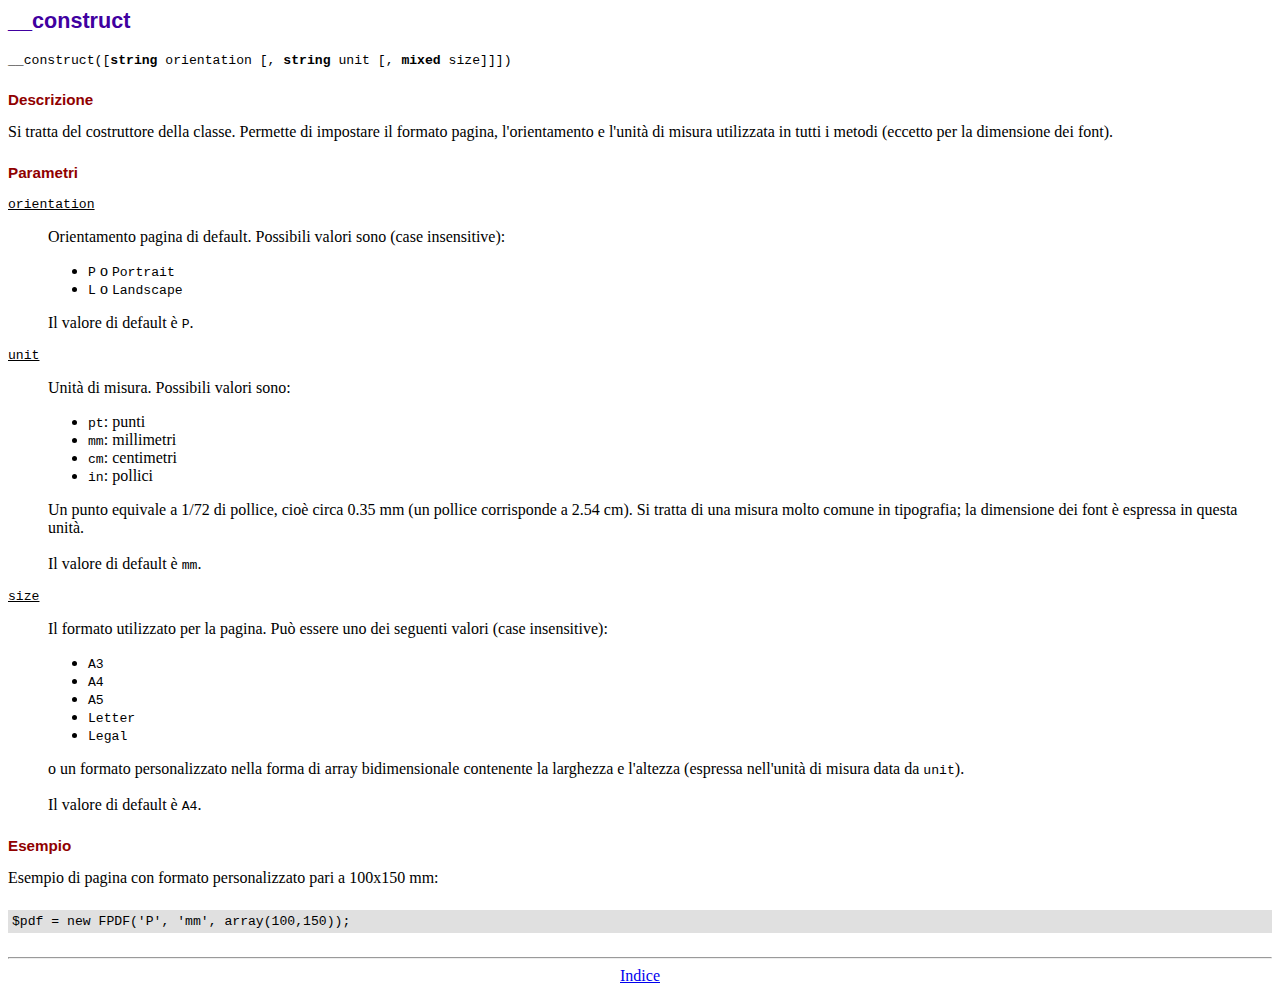
<file: fpdf/doc/__construct.htm>
<!DOCTYPE html PUBLIC "-//W3C//DTD HTML 4.01 Transitional//EN">
<html>
<head>
<meta http-equiv="Content-Type" content="text/html; charset=UTF-8">
<title>__construct</title>
<link type="text/css" rel="stylesheet" href="../fpdf.css">
</head>
<body>
<h1>__construct</h1>
<code>__construct([<b>string</b> orientation [, <b>string</b> unit [, <b>mixed</b> size]]])</code>
<h2>Descrizione</h2>
Si tratta del costruttore della classe. Permette di impostare il formato pagina,
l'orientamento e l'unità di misura utilizzata in tutti i metodi (eccetto per la
dimensione dei font).
<h2>Parametri</h2>
<dl class="param">
<dt><code>orientation</code></dt>
<dd>
Orientamento pagina di default. Possibili valori sono (case insensitive):
<ul>
<li><code>P</code> o <code>Portrait</code></li>
<li><code>L</code> o <code>Landscape</code></li>
</ul>
Il valore di default è <code>P</code>.
</dd>
<dt><code>unit</code></dt>
<dd>
Unità di misura. Possibili valori sono:
<ul>
<li><code>pt</code>: punti</li>
<li><code>mm</code>: millimetri</li>
<li><code>cm</code>: centimetri</li>
<li><code>in</code>: pollici</li>
</ul>
Un punto equivale a 1/72 di pollice, cioè circa 0.35 mm (un pollice corrisponde a
2.54 cm). Si tratta di una misura molto comune in tipografia; la dimensione dei font
è espressa in questa unità.
<br>
<br>
Il valore di default è <code>mm</code>.
</dd>
<dt><code>size</code></dt>
<dd>
Il formato utilizzato per la pagina. Può essere uno dei seguenti valori (case insensitive):
<ul>
<li><code>A3</code></li>
<li><code>A4</code></li>
<li><code>A5</code></li>
<li><code>Letter</code></li>
<li><code>Legal</code></li>
</ul>
o un formato personalizzato nella forma di array bidimensionale contenente la larghezza e
l'altezza (espressa nell'unità di misura data da <code>unit</code>).
<br>
<br>
Il valore di default è <code>A4</code>.
</dd>
</dl>
<h2>Esempio</h2>
Esempio di pagina con formato personalizzato pari a 100x150 mm:
<div class="doc-source">
<pre><code>$pdf = new FPDF('P', 'mm', array(100,150));</code></pre>
</div>
<hr style="margin-top:1.5em">
<div style="text-align:center"><a href="index.htm">Indice</a></div>
</body>
</html>
</file>
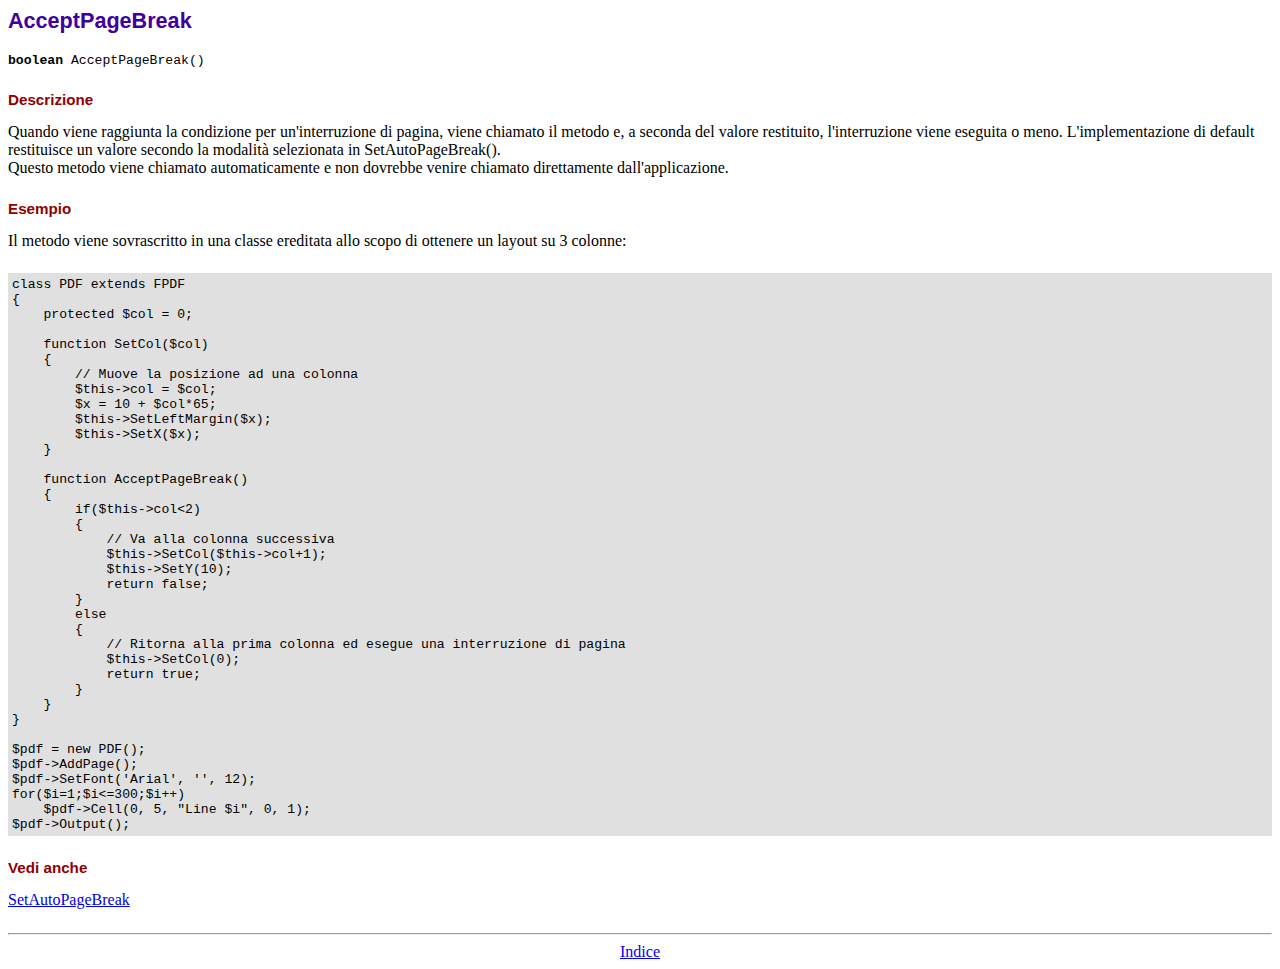
<file: fpdf/doc/acceptpagebreak.htm>
<!DOCTYPE html PUBLIC "-//W3C//DTD HTML 4.01 Transitional//EN">
<html>
<head>
<meta http-equiv="Content-Type" content="text/html; charset=UTF-8">
<title>AcceptPageBreak</title>
<link type="text/css" rel="stylesheet" href="../fpdf.css">
</head>
<body>
<h1>AcceptPageBreak</h1>
<code><b>boolean</b> AcceptPageBreak()</code>
<h2>Descrizione</h2>
Quando viene raggiunta la condizione per un'interruzione di pagina, viene chiamato il metodo e,
a seconda del valore restituito, l'interruzione viene eseguita o meno. L'implementazione di
default restituisce un valore secondo la modalità selezionata in SetAutoPageBreak().
<br>
Questo metodo viene chiamato automaticamente e non dovrebbe venire chiamato direttamente
dall'applicazione.
<h2>Esempio</h2>
Il metodo viene sovrascritto in una classe ereditata allo scopo di ottenere un layout su 3 colonne:
<div class="doc-source">
<pre><code>class PDF extends FPDF
{
    protected $col = 0;

    function SetCol($col)
    {
        // Muove la posizione ad una colonna
        $this-&gt;col = $col;
        $x = 10 + $col*65;
        $this-&gt;SetLeftMargin($x);
        $this-&gt;SetX($x);
    }

    function AcceptPageBreak()
    {
        if($this-&gt;col&lt;2)
        {
            // Va alla colonna successiva
            $this-&gt;SetCol($this-&gt;col+1);
            $this-&gt;SetY(10);
            return false;
        }
        else
        {
            // Ritorna alla prima colonna ed esegue una interruzione di pagina
            $this-&gt;SetCol(0);
            return true;
        }
    }
}

$pdf = new PDF();
$pdf-&gt;AddPage();
$pdf-&gt;SetFont('Arial', '', 12);
for($i=1;$i&lt;=300;$i++)
    $pdf-&gt;Cell(0, 5, "Line $i", 0, 1);
$pdf-&gt;Output();</code></pre>
</div>
<h2>Vedi anche</h2>
<a href="setautopagebreak.htm">SetAutoPageBreak</a>
<hr style="margin-top:1.5em">
<div style="text-align:center"><a href="index.htm">Indice</a></div>
</body>
</html>
</file>
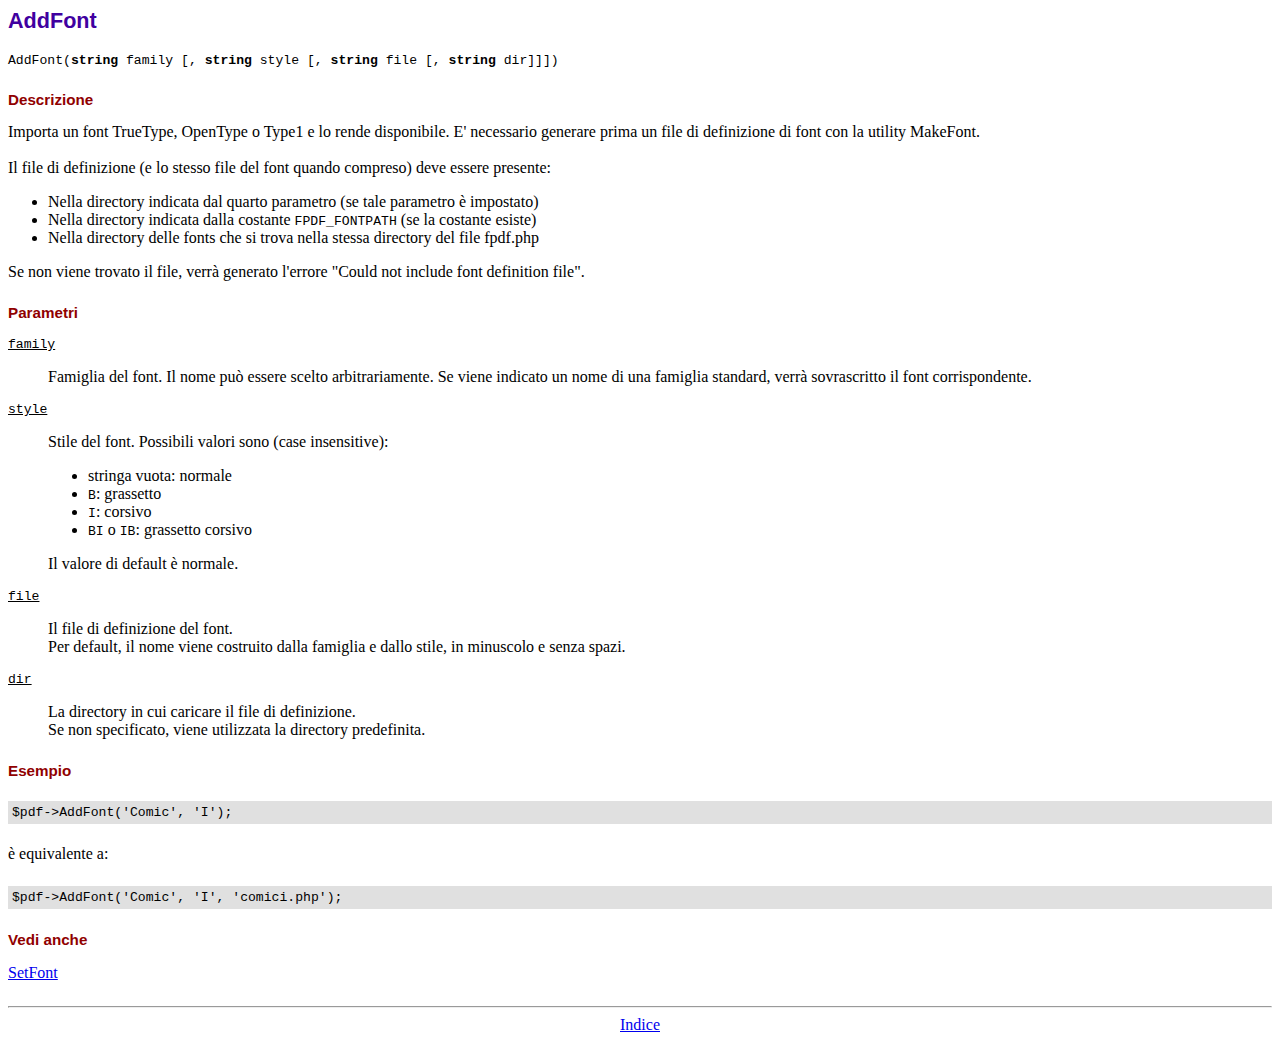
<file: fpdf/doc/addfont.htm>
<!DOCTYPE html PUBLIC "-//W3C//DTD HTML 4.01 Transitional//EN">
<html>
<head>
<meta http-equiv="Content-Type" content="text/html; charset=UTF-8">
<title>AddFont</title>
<link type="text/css" rel="stylesheet" href="../fpdf.css">
</head>
<body>
<h1>AddFont</h1>
<code>AddFont(<b>string</b> family [, <b>string</b> style [, <b>string</b> file [, <b>string</b> dir]]])</code>
<h2>Descrizione</h2>
Importa un font TrueType, OpenType o Type1 e lo rende disponibile. E' necessario generare prima un
file di definizione di font con la utility MakeFont.
<br>
<br>
Il file di definizione (e lo stesso file del font quando compreso) deve essere presente:
<ul>
<li>Nella directory indicata dal quarto parametro (se tale parametro è impostato)</li>
<li>Nella directory indicata dalla costante <code>FPDF_FONTPATH</code> (se la costante esiste)</li>
<li>Nella directory delle fonts che si trova nella stessa directory del file fpdf.php</li>
</ul>
Se non viene trovato il file, verrà generato l'errore "Could not include font definition file".
<h2>Parametri</h2>
<dl class="param">
<dt><code>family</code></dt>
<dd>
Famiglia del font. Il nome può essere scelto arbitrariamente. Se viene indicato un nome di una famiglia
standard, verrà sovrascritto il font corrispondente.
</dd>
<dt><code>style</code></dt>
<dd>
Stile del font. Possibili valori sono (case insensitive):
<ul>
<li>stringa vuota: normale</li>
<li><code>B</code>: grassetto</li>
<li><code>I</code>: corsivo</li>
<li><code>BI</code> o <code>IB</code>: grassetto corsivo</li>
</ul>
Il valore di default è normale.
</dd>
<dt><code>file</code></dt>
<dd>
Il file di definizione del font.
<br>
Per default, il nome viene costruito dalla famiglia e dallo stile, in minuscolo e senza spazi.
</dd>
<dt><code>dir</code></dt>
<dd>
La directory in cui caricare il file di definizione.
<br>
Se non specificato, viene utilizzata la directory predefinita.
</dd>
</dl>
<h2>Esempio</h2>
<div class="doc-source">
<pre><code>$pdf-&gt;AddFont('Comic', 'I');</code></pre>
</div>
è equivalente a:
<div class="doc-source">
<pre><code>$pdf-&gt;AddFont('Comic', 'I', 'comici.php');</code></pre>
</div>
<h2>Vedi anche</h2>
<a href="setfont.htm">SetFont</a>
<hr style="margin-top:1.5em">
<div style="text-align:center"><a href="index.htm">Indice</a></div>
</body>
</html>
</file>
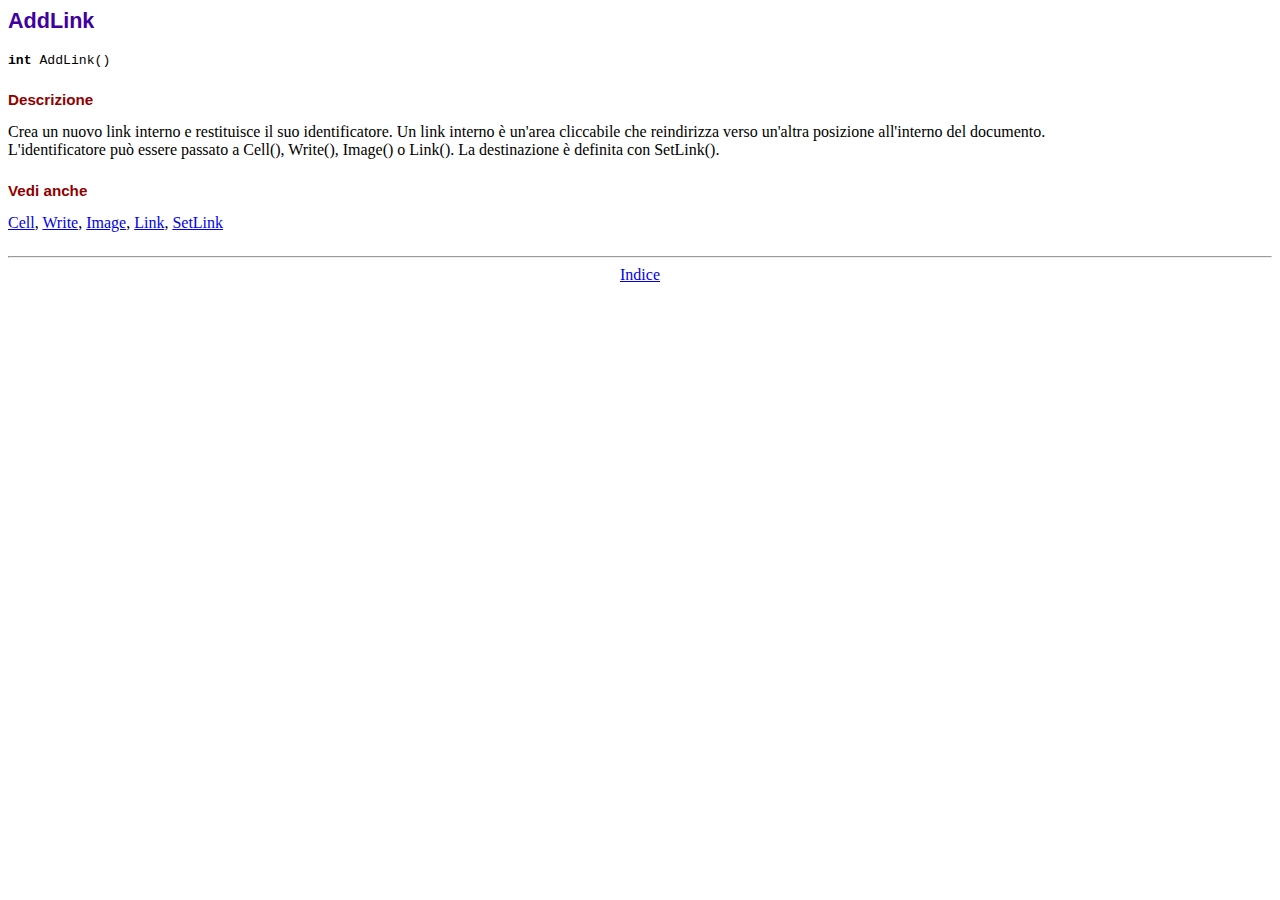
<file: fpdf/doc/addlink.htm>
<!DOCTYPE html PUBLIC "-//W3C//DTD HTML 4.01 Transitional//EN">
<html>
<head>
<meta http-equiv="Content-Type" content="text/html; charset=UTF-8">
<title>AddLink</title>
<link type="text/css" rel="stylesheet" href="../fpdf.css">
</head>
<body>
<h1>AddLink</h1>
<code><b>int</b> AddLink()</code>
<h2>Descrizione</h2>
Crea un nuovo link interno e restituisce il suo identificatore. Un link interno è un'area
cliccabile che reindirizza verso un'altra posizione all'interno del documento.
<br>
L'identificatore può essere passato a Cell(), Write(), Image() o Link(). La destinazione è
definita con SetLink().
<h2>Vedi anche</h2>
<a href="cell.htm">Cell</a>,
<a href="write.htm">Write</a>,
<a href="image.htm">Image</a>,
<a href="link.htm">Link</a>,
<a href="setlink.htm">SetLink</a>
<hr style="margin-top:1.5em">
<div style="text-align:center"><a href="index.htm">Indice</a></div>
</body>
</html>
</file>
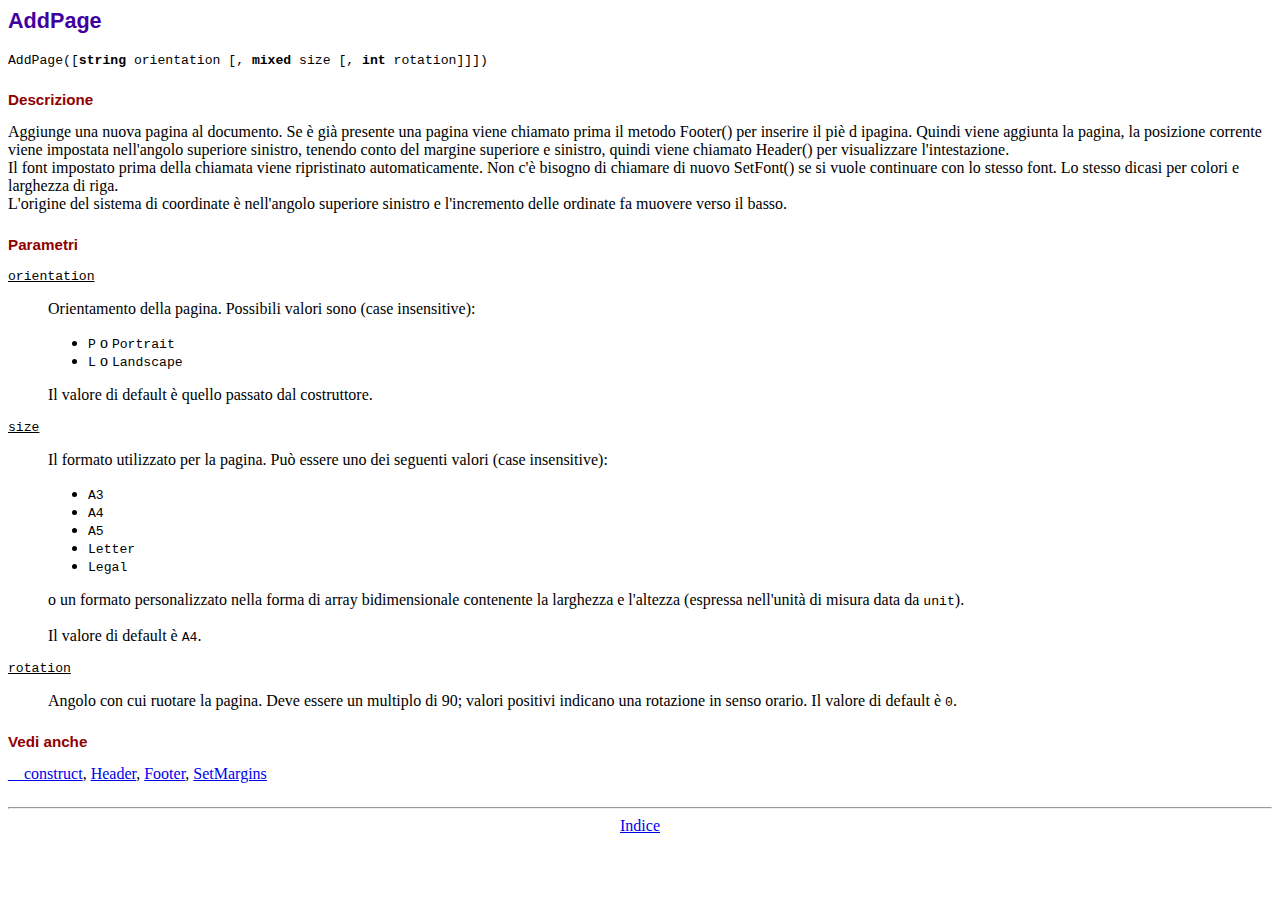
<file: fpdf/doc/addpage.htm>
<!DOCTYPE html PUBLIC "-//W3C//DTD HTML 4.01 Transitional//EN">
<html>
<head>
<meta http-equiv="Content-Type" content="text/html; charset=UTF-8">
<title>AddPage</title>
<link type="text/css" rel="stylesheet" href="../fpdf.css">
</head>
<body>
<h1>AddPage</h1>
<code>AddPage([<b>string</b> orientation [, <b>mixed</b> size [, <b>int</b> rotation]]])</code>
<h2>Descrizione</h2>
Aggiunge una nuova pagina al documento. Se è già presente una pagina viene chiamato prima il
metodo Footer() per inserire il piè d ipagina. Quindi viene aggiunta la pagina, la posizione
corrente viene impostata nell'angolo superiore sinistro, tenendo conto del margine superiore e
sinistro, quindi viene chiamato Header() per visualizzare l'intestazione.
<br>
Il font impostato prima della chiamata viene ripristinato automaticamente. Non c'è bisogno di
chiamare di nuovo SetFont() se si vuole continuare con lo stesso font. Lo stesso dicasi per
colori e larghezza di riga.
<br>
L'origine del sistema di coordinate è nell'angolo superiore sinistro e l'incremento delle
ordinate fa muovere verso il basso.
<h2>Parametri</h2>
<dl class="param">
<dt><code>orientation</code></dt>
<dd>
Orientamento della pagina. Possibili valori sono (case insensitive):
<ul>
<li><code>P</code> o <code>Portrait</code></li>
<li><code>L</code> o <code>Landscape</code></li>
</ul>
Il valore di default è quello passato dal costruttore.
</dd>
<dt><code>size</code></dt>
<dd>
Il formato utilizzato per la pagina. Può essere uno dei seguenti valori (case insensitive):
<ul>
<li><code>A3</code></li>
<li><code>A4</code></li>
<li><code>A5</code></li>
<li><code>Letter</code></li>
<li><code>Legal</code></li>
</ul>
o un formato personalizzato nella forma di array bidimensionale contenente la larghezza e
l'altezza (espressa nell'unità di misura data da <code>unit</code>).
<br>
<br>
Il valore di default è <code>A4</code>.
</dd>
<dt><code>rotation</code></dt>
<dd>
Angolo con cui ruotare la pagina. Deve essere un multiplo di 90; valori positivi
indicano una rotazione in senso orario. Il valore di default è <code>0</code>.
</dd>
</dl>
<h2>Vedi anche</h2>
<a href="__construct.htm">__construct</a>,
<a href="header.htm">Header</a>,
<a href="footer.htm">Footer</a>,
<a href="setmargins.htm">SetMargins</a>
<hr style="margin-top:1.5em">
<div style="text-align:center"><a href="index.htm">Indice</a></div>
</body>
</html>
</file>
<file: style.css>
/* ========================= */
/* Variabili Globali         */
/* ========================= */
:root {
  --background-color: #000;     /* Sfondo principale */
  --form-background: #2a2a2a;     /* Sfondo del form */
  --text-color: #fff;           /* Testo generico */
  --placeholder-color: #b0b0b0; /* Testo placeholder / etichette */
  --border-color: #444;         /* Bordo input */
  --focus-color: transparent;   /* Colore al focus (qui trasparente) */
  --button-bg: #ffffff;         /* Sfondo pulsanti */
  --button-text: #000;          /* Testo pulsanti */
  --disabled-bg: #666;          /* Sfondo pulsanti disabilitati */
  --disabled-text: #bbb;        /* Testo pulsanti disabilitati */
  --navbar-bg: #333;            /* Sfondo navbar */
  --navbar-text: #fff;          /* Testo navbar */

  /* Variabili dedicate al footer */
  --footer-bg: #111;            /* Sfondo footer */
  --footer-text: #ffffff;       /* Testo footer */
}

/* ========================= */
/* Stile Generale            */
/* ========================= */
* {
  margin: 0;
  padding: 0;
  box-sizing: border-box;
}

body {
  background-color: var(--background-color);
  color: var(--text-color);
  font-family: 'Montserrat', Arial, sans-serif;
  display: flex;
  flex-direction: column;
  align-items: center;
  min-height: 100vh;
}

/* ========================= */
/* Navbar Unica              */
/* ========================= */
.navbar {
  position: fixed;
  top: 0;
  left: 0;
  width: 100%;
  background-color: var(--navbar-bg);
  color: var(--navbar-text);
  display: flex;
  align-items: center;
  justify-content: space-between;
  padding: 10px 20px;
  z-index: 1000;
  box-shadow: 0 2px 4px rgba(0,0,0,0.1);
}

.navbar .logo img {
  max-height: 50px;
  display: block;
  height: auto;
  width: auto;
}

/* Icona hamburger */
.hamburger-menu {
  display: none; /* Mostrata solo da media query (mobile) */
  width: 30px;
  height: 25px;
  cursor: pointer;
  flex-direction: column;
  justify-content: space-between;
}

.hamburger-menu span {
  display: block;
  width: 100%;
  height: 3px;
  background-color: #fff;
  border-radius: 2px;
}

/* Menu link in linea su desktop */
.nav-links {
  list-style: none;
  display: flex;
  gap: 20px;
}

.nav-links li a {
  text-decoration: none;
  color: var(--navbar-text);
  font-size: 16px;
}

/* ========================= */
/* Form Container            */
/* ========================= */
.form-container {
  background-color: var(--form-background);
  padding: 30px;
  border-radius: 15px;
  box-shadow: 0 4px 15px rgba(0,0,0,0.5);
  width: 90%;
  max-width: 400px;
  margin-top: 80px; /* Spazio sotto la navbar fissa */
  text-align: left;
}

.form-container h2, 
.form-container h3 {
  text-align: center;
  margin-bottom: 20px;
  font-weight: 700;
}

/* Titolo principale */
.form-container h2 {
  font-size: 1.8rem;
}

/* Sottotitolo */
.form-container h3 {
  font-size: 1.1rem;
  color: var(--placeholder-color);
}

/* ========================= */
/* Input e Select            */
/* ========================= */
input, select {
  width: 100%;
  padding: 12px;
  margin-bottom: 15px;
  border: 1px solid var(--border-color);
  border-radius: 10px;
  background-color: var(--background-color);
  color: var(--text-color);
  font-size: 1rem;
  transition: border-color 0.3s ease, box-shadow 0.3s ease;
}

input::placeholder,
select::placeholder {
  color: var(--placeholder-color);
}

input:focus,
select:focus {
  outline: none;
  border-color: var(--focus-color);
  box-shadow: none;
}

/* ========================= */
/* Checkbox                  */
/* ========================= */
label {
  display: flex;
  align-items: center;
  margin-bottom: 15px;
  color: var(--text-color);
}

label p {
  margin: 0;
  font-size: 0.9rem;
  line-height: 1.4;
}

label input[type="checkbox"] {
  appearance: none;
  width: 20px;
  height: 20px;
  border: 2px solid var(--placeholder-color);
  border-radius: 3px;
  background-color: var(--form-background);
  cursor: pointer;
  margin-right: 10px;
  position: relative;
}

label input[type="checkbox"]:checked {
  background-color: var(--button-bg);
  border-color: var(--button-bg);
}

label input[type="checkbox"]:checked::after {
  content: "✓";
  position: absolute;
  top: -2px; 
  left: 3px;
  color: #000;
  font-size: 30px;
}

/* ========================= */
/* Pulsante Invia            */
/* ========================= */
button {
  background: var(--button-bg);
  color: var(--button-text);
  font-weight: bold;
  font-size: 1rem;
  padding: 12px;
  border: none;
  border-radius: 5px;
  cursor: pointer;
  width: 100%;
  transition: transform 0.3s ease, box-shadow 0.3s ease;
}

button:hover {
  transform: translateY(-2px);
  box-shadow: 0 6px 15px rgba(255, 193, 7, 0.5);
}

button:disabled {
  background: var(--disabled-bg);
  color: var(--disabled-text);
  cursor: not-allowed;
}

/* ========================= */
/* Footer                    */
/* ========================= */
.site-footer {
  position: fixed;
  bottom: 0;
  left: 0;
  width: 100%;
  background-color: var(--footer-bg);
  color: var(--footer-text);
  text-align: center;
  padding: 20px;
  font-size: 0.9rem;
  z-index: 0; /* Assicurati che il footer sia in primo piano se necessario */
}

.site-footer p {
  margin: 0;
  line-height: 1.4;
}

/* ========================= */
/* Stile Link                */
/* ========================= */
a {
  color: var(--text-color);
  text-decoration: none;
  border-bottom: 1px solid var(--text-color);
}

a:hover {
  text-decoration: underline;
  color: var(--text-color);
}

/* ========================= */
/* Regole per messageBox     */
/* ========================= */
#messageBox {
  position: fixed;         /* Posizione fissa */
  top: 100px;              /* Posizionato 100px sotto il top, per evitare la navbar */
  left: 50%;               /* Centrato orizzontalmente */
  transform: translateX(-50%); /* Centra il div */
  display: none;           /* Inizialmente nascosto */
  font-size: 16px;
  padding: 10px;
  text-align: center;
  border-radius: 5px;
  background-color: var(--form-background); /* Usa lo stesso sfondo del form */
  z-index: 2000;           /* Valore elevato per essere visibile sopra altri elementi */
}

/* ========================= */
/* Media Queries             */
/* ========================= */
@media (max-width: 1024px) {
  .hamburger-menu {
    display: flex;
  }
  
  .nav-links {
    display: none;
    position: absolute;
    top: 60px;
    right: 20px;
    background-color: var(--navbar-bg);
    flex-direction: column;
    gap: 15px;
    padding: 15px;
    border-radius: 5px;
  }

  .nav-links.open {
    display: flex;
  }
}

@media (max-width: 768px) {
  .form-container {
    padding: 20px;
  }
  input, select, button {
    font-size: 0.9rem;
  }
  .site-footer {
    position: static;
    margin-top: 20px; /* opzionale: per aggiungere uno spazio tra il form e il footer */
  }
}


@media (max-width: 480px) {
  .form-container {
    padding: 15px;
  }
  input, select, button {
    font-size: 0.8rem;
  }
  button {
    padding: 10px;
  }
}
</file>
<file: old/style.css>
/* ========================= */
/* Variabili Globali         */
/* ========================= */
:root {
    --background-color: #000;     /* Sfondo principale */
    --form-background: #2a2a2a;   /* Sfondo del form */
    --text-color: #fff;           /* Testo generico */
    --placeholder-color: #b0b0b0; /* Testo placeholder / etichette */
    --border-color: #444;         /* Bordo input */
    --focus-color: transparent;   /* Colore al focus (qui trasparente) */
    --button-bg: #ffffff;         /* Sfondo pulsanti */
    --button-text: #000;          /* Testo pulsanti */
    --disabled-bg: #666;          /* Sfondo pulsanti disabilitati */
    --disabled-text: #bbb;        /* Testo pulsanti disabilitati */
    --navbar-bg: #333;            /* Sfondo navbar */
    --navbar-text: #fff;          /* Testo navbar */
  
    /* Aggiungiamo variabili dedicate al footer */
    --footer-bg: #111;            /* Sfondo footer (scegli tu il colore) */
    --footer-text: #ffffff;       /* Testo footer (scegli tu il colore) */
  }
  
  
  /* ========================= */
  /* Stile Generale            */
  /* ========================= */
  * {
    margin: 0;
    padding: 0;
    box-sizing: border-box;
  }
  
  body {
    background-color: var(--background-color);
    color: var(--text-color);
    font-family: 'Montserrat', Arial, sans-serif;
    /* Layout in colonna per piazzare form e footer in verticale */
    display: flex;
    flex-direction: column;
    align-items: center;
    min-height: 100vh;
  }
  
  /* ========================= */
  /* Navbar Unica              */
  /* ========================= */
  .navbar {
    position: fixed;
    top: 0;
    left: 0;
    width: 100%;
    background-color: var(--navbar-bg);
    color: var(--navbar-text);
    display: flex;
    align-items: center;
    justify-content: space-between;
    padding: 10px 20px;
    z-index: 1000;
    box-shadow: 0 2px 4px rgba(0,0,0,0.1);
  }
  
  .navbar .logo img {
    max-height: 50px;
    display: block;
    height: auto;
    width: auto;
  }
  
  /* Icona hamburger */
  .hamburger-menu {
    display: none; /* Mostrata solo da media query (mobile) */
    width: 30px;
    height: 25px;
    cursor: pointer;
    flex-direction: column;
    justify-content: space-between;
  }
  
  .hamburger-menu span {
    display: block;
    width: 100%;
    height: 3px;
    background-color: #fff;
    border-radius: 2px;
  }
  
  /* Menu link in linea su desktop */
  .nav-links {
    list-style: none;
    display: flex;
    gap: 20px;
  }
  
  .nav-links li a {
    text-decoration: none;
    color: var(--navbar-text);
    font-size: 16px;
  }
  
  /* ========================= */
  /* Form Container            */
  /* ========================= */
  .form-container {
    background-color: var(--form-background);
    padding: 30px;
    border-radius: 15px;
    box-shadow: 0 4px 15px rgba(0,0,0,0.5);
    width: 90%;
    max-width: 400px;
    margin-top: 80px; /* Spazio sotto la navbar fissa */
    text-align: left;
  }
  
  .form-container h2, 
  .form-container h3 {
    text-align: center;
    margin-bottom: 20px;
    font-weight: 700;
  }
  
  /* Titolo principale (es. Omaggio Donna) */
  .form-container h2 {
    font-size: 1.8rem;
  }
  
  /* Sottotitolo (Compila il modulo...) */
  .form-container h3 {
    font-size: 1.1rem;
    color: var(--placeholder-color);
  }
  
  /* ========================= */
  /* Input e Select            */
  /* ========================= */
  input, select {
    width: 100%;
    padding: 12px;
    margin-bottom: 15px;
    border: 1px solid var(--border-color);
    border-radius: 10px;
    background-color: var(--background-color);
    color: var(--text-color);
    font-size: 1rem;
    transition: border-color 0.3s ease, box-shadow 0.3s ease;
  }
  
  input::placeholder,
  select::placeholder {
    color: var(--placeholder-color);
  }
  
  /* Focus trasparente */
  input:focus,
  select:focus {
    outline: none;
    border-color: var(--focus-color);
    box-shadow: none;
  }
  
  /* ========================= */
  /* Checkbox                  */
  /* ========================= */
  label {
    display: flex;
    align-items: center;
    margin-bottom: 15px;
    color: var(--text-color);
  }
  
  label p {
    margin: 0;
    font-size: 0.9rem;
    line-height: 1.4;
  }
  
  /* Rimuoviamo lo stile di default e creiamo un custom checkbox con la spunta */
  label input[type="checkbox"] {
    appearance: none;
    width: 20px;
    height: 20px;
    border: 2px solid var(--placeholder-color);
    border-radius: 3px;
    background-color: var(--form-background);
    cursor: pointer;
    margin-right: 10px;
    position: relative;
  }
  
  label input[type="checkbox"]:checked {
    background-color: var(--button-bg);
    border-color: var(--button-bg);
  }
  
  /* La spunta ✓ quando selezionato */
  label input[type="checkbox"]:checked::after {
    content: "✓";
    position: absolute;
    top: -2px; 
    left: 3px;
    color: #000;
    font-size: 30px;
  }
  
  /* ========================= */
  /* Pulsante Invia            */
  /* ========================= */
  button {
    background: var(--button-bg);
    color: var(--button-text);
    font-weight: bold;
    font-size: 1rem;
    padding: 12px;
    border: none;
    border-radius: 5px;
    cursor: pointer;
    width: 100%;
    transition: transform 0.3s ease, box-shadow 0.3s ease;
  }
  
  button:hover {
    transform: translateY(-2px);
    box-shadow: 0 6px 15px rgba(255, 193, 7, 0.5);
  }
  
  button:disabled {
    background: var(--disabled-bg);
    color: var(--disabled-text);
    cursor: not-allowed;
  }
  
/* ========================= */
/* Footer                    */
/* ========================= */
.site-footer {
    width: 100%;
    background-color: var(--footer-bg);   /* Usa lo sfondo dedicato */
    color: var(--footer-text);            /* Usa il colore testo dedicato */
    text-align: center;
    padding: 20px;
    margin-top: 40px; 
    font-size: 0.9rem;
  }
  
  .site-footer p {
    margin: 0;
    line-height: 1.4;
 
  }

  /* ========================= */
/* Stile Link               */
/* ========================= */
a {
    color: var(--text-color);      /* Colore del testo del link */
    text-decoration: none;         /* Rimuove la sottolineatura di default */
    border-bottom: 1px solid var(--text-color); /* Aggiunge una "sottolineatura" personalizzata */
}

a:hover {
    text-decoration: underline;    /* Aggiunge la sottolineatura al passaggio del mouse */
    color: var(--text-color);      /* Mantiene il colore coerente */
}
  
  /* ========================= */
  /* Media Queries             */
  /* ========================= */
  @media (max-width: 1024px) {
    /* Mostra icona hamburger, nasconde i link in un primo momento */
    .hamburger-menu {
      display: flex;
    }
    
    .nav-links {
      display: none;
      position: absolute;
      top: 60px;
      right: 20px;
      background-color: var(--navbar-bg);
      flex-direction: column;
      gap: 15px;
      padding: 15px;
      border-radius: 5px;
    }
  
    .nav-links.open {
      display: flex;
    }
  }
  
  @media (max-width: 768px) {
    .form-container {
      padding: 20px;
    }
    input, select, button {
      font-size: 0.9rem;
    }
  }
  
  @media (max-width: 480px) {
    .form-container {
      padding: 15px;
    }
    input, select, button {
      font-size: 0.8rem;
    }
    button {
      padding: 10px;
    }
  }
</file>
<file: fpdf/fpdf.css>
body {font-family:"Times New Roman",serif}
h1 {font:bold 135% Arial,sans-serif; color:#4000A0; margin-bottom:0.9em}
h2 {font:bold 95% Arial,sans-serif; color:#900000; margin-top:1.5em; margin-bottom:1em}
dl.param dt {text-decoration:underline}
dl.param dd {margin-top:1em; margin-bottom:1em}
dl.param ul {margin-top:1em; margin-bottom:1em}
tt, code, kbd {font-family:"Courier New",Courier,monospace; font-size:82%}
div.source {margin-top:1.4em; margin-bottom:1.3em}
div.source pre {display:table; border:1px solid #24246A; width:100%; margin:0em; font-family:inherit; font-size:100%}
div.source code {display:block; border:1px solid #C5C5EC; background-color:#F0F5FF; padding:6px; color:#000000}
div.doc-source {margin-top:1.4em; margin-bottom:1.3em}
div.doc-source pre {display:table; width:100%; margin:0em; font-family:inherit; font-size:100%}
div.doc-source code {display:block; background-color:#E0E0E0; padding:4px}
.kw {color:#000080; font-weight:bold}
.str {color:#CC0000}
.cmt {color:#008000}
p.demo {text-align:center; margin-top:-0.9em}
a.demo {text-decoration:none; font-weight:bold; color:#0000CC}
a.demo:link {text-decoration:none; font-weight:bold; color:#0000CC}
a.demo:hover {text-decoration:none; font-weight:bold; color:#0000FF}
a.demo:active {text-decoration:none; font-weight:bold; color:#0000FF}
</file>
